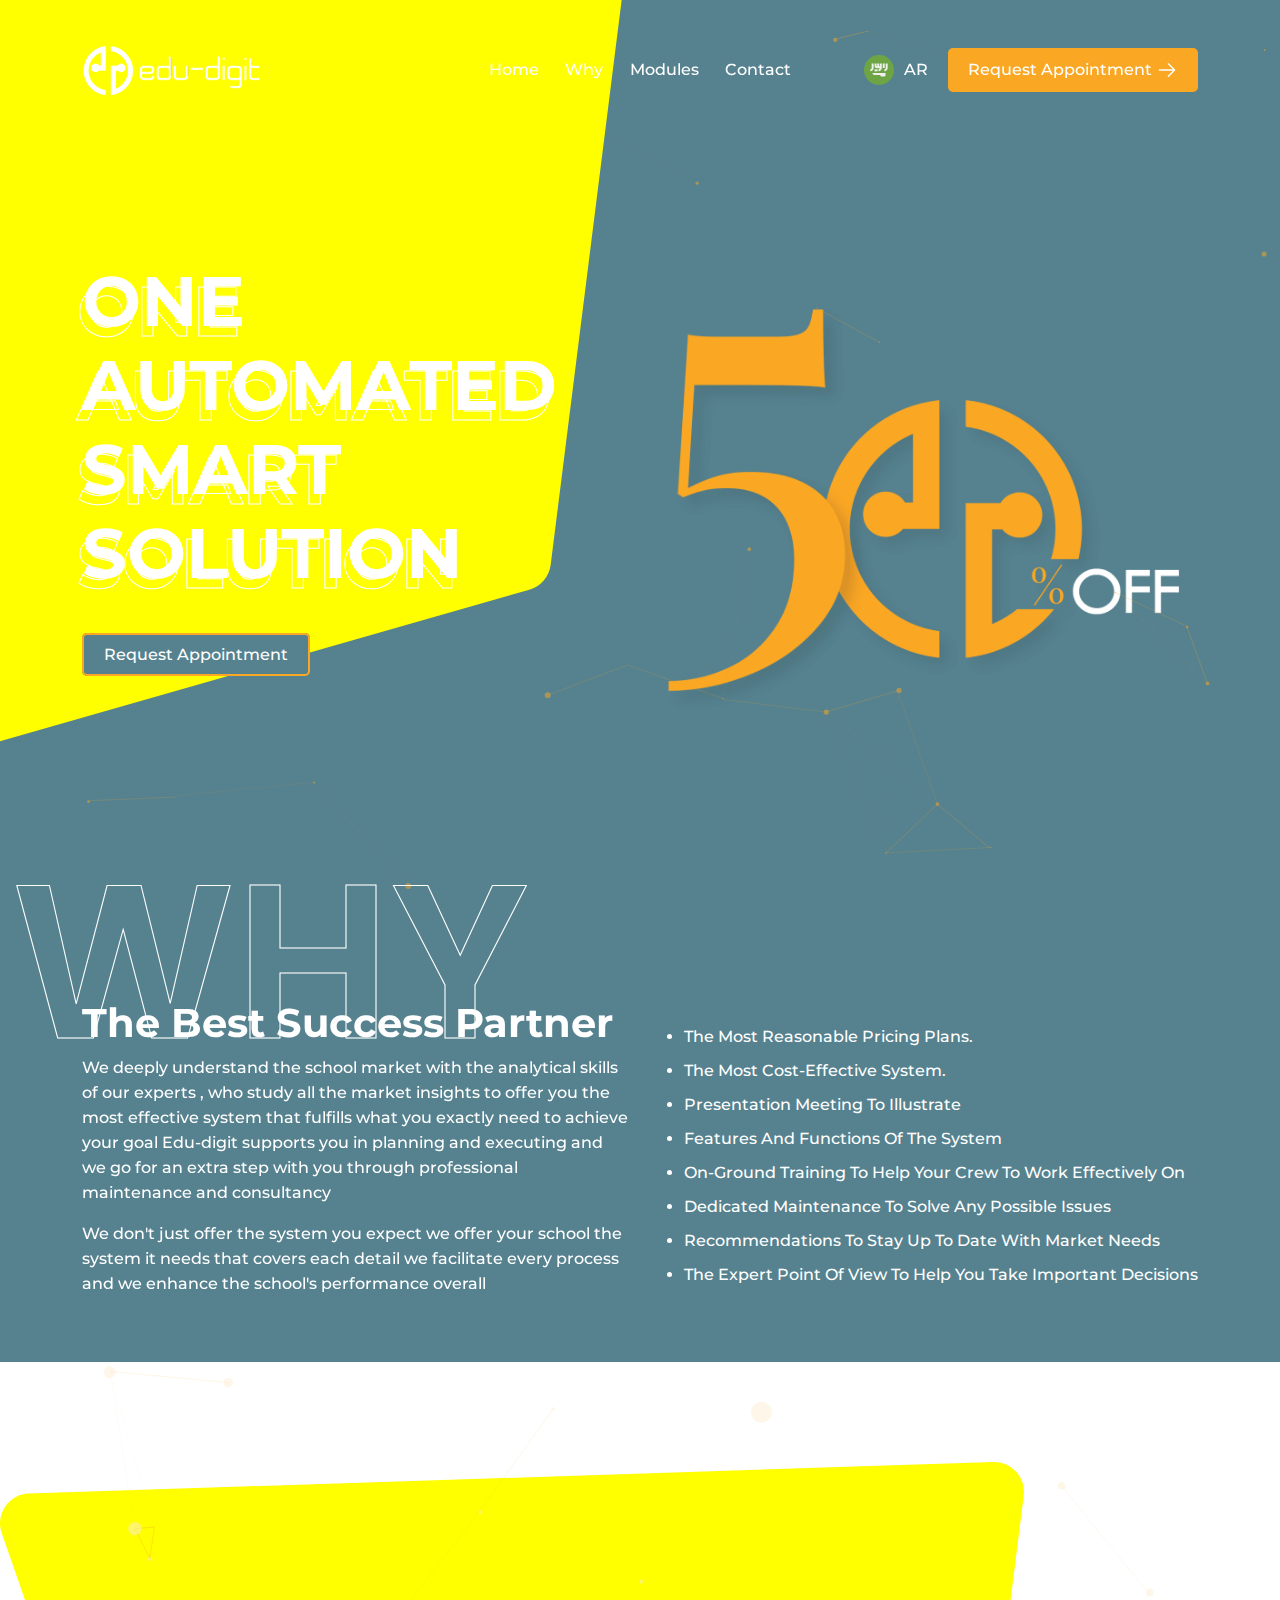
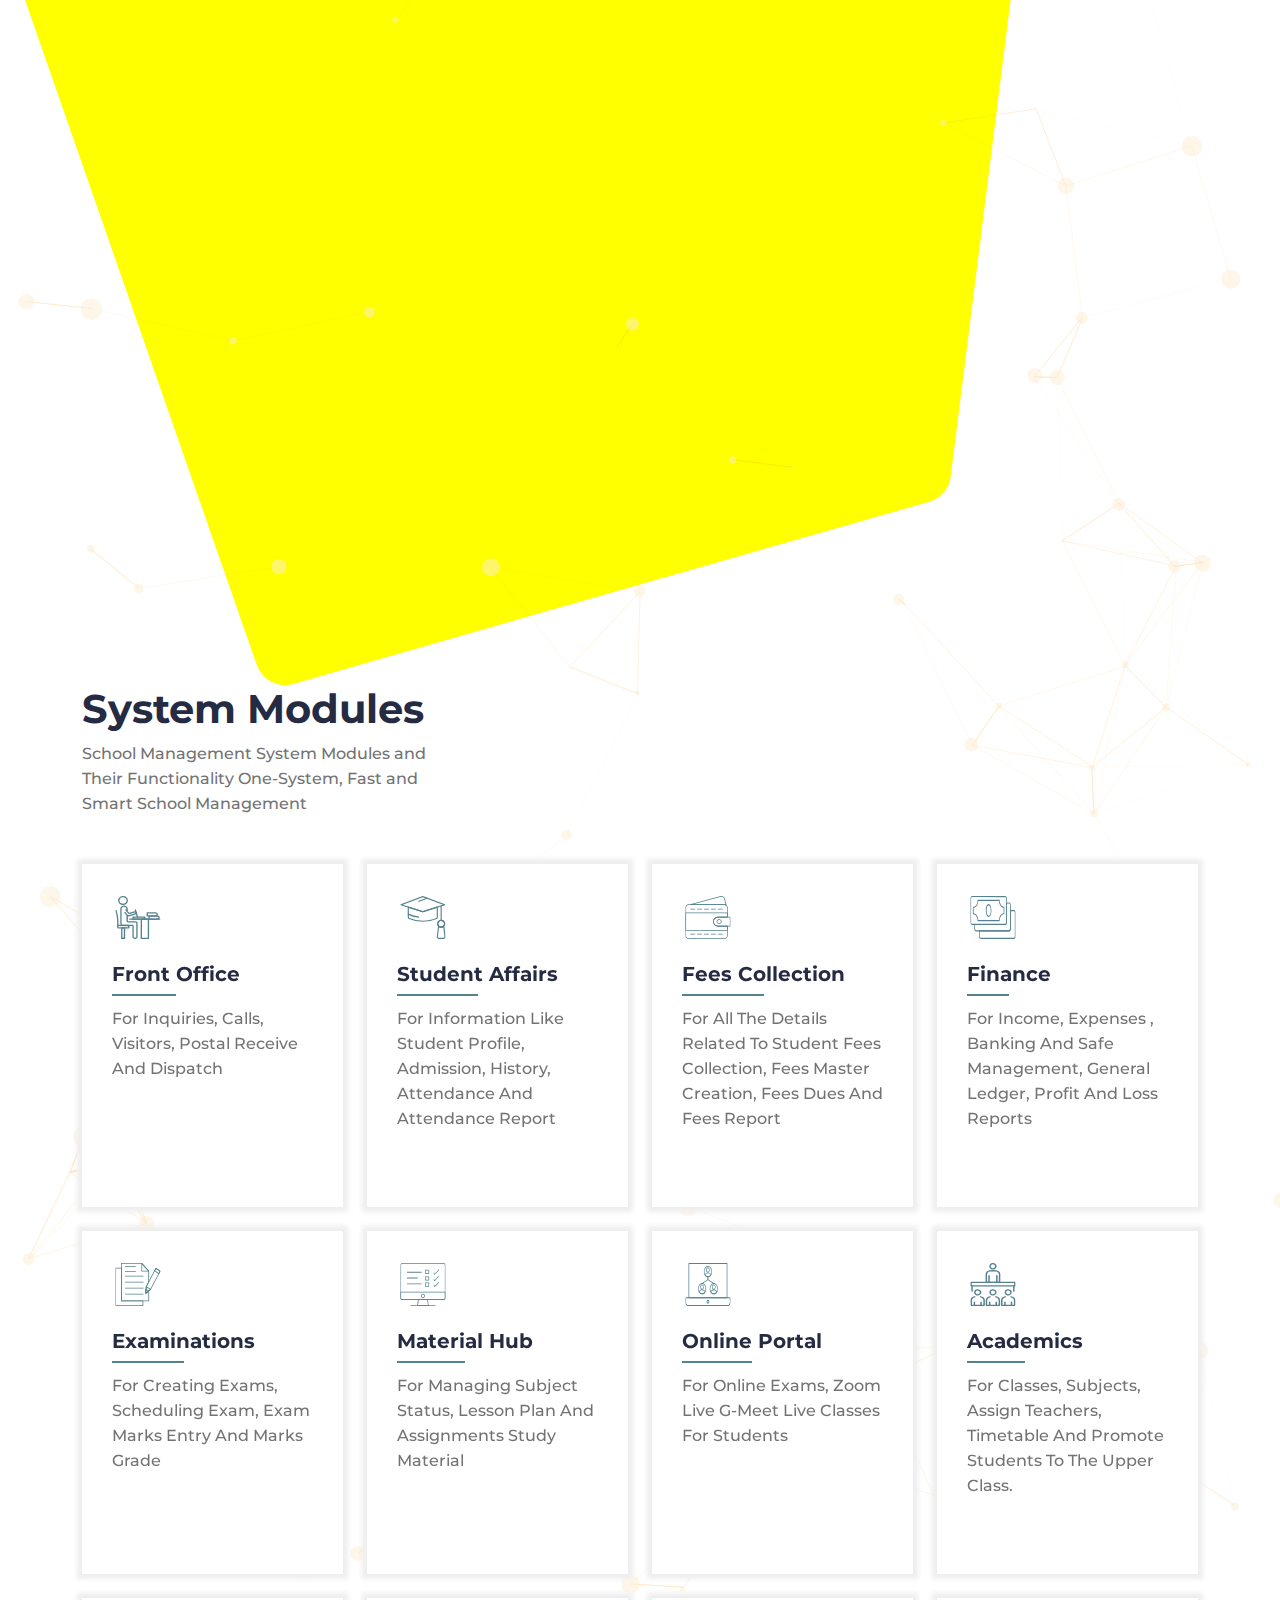
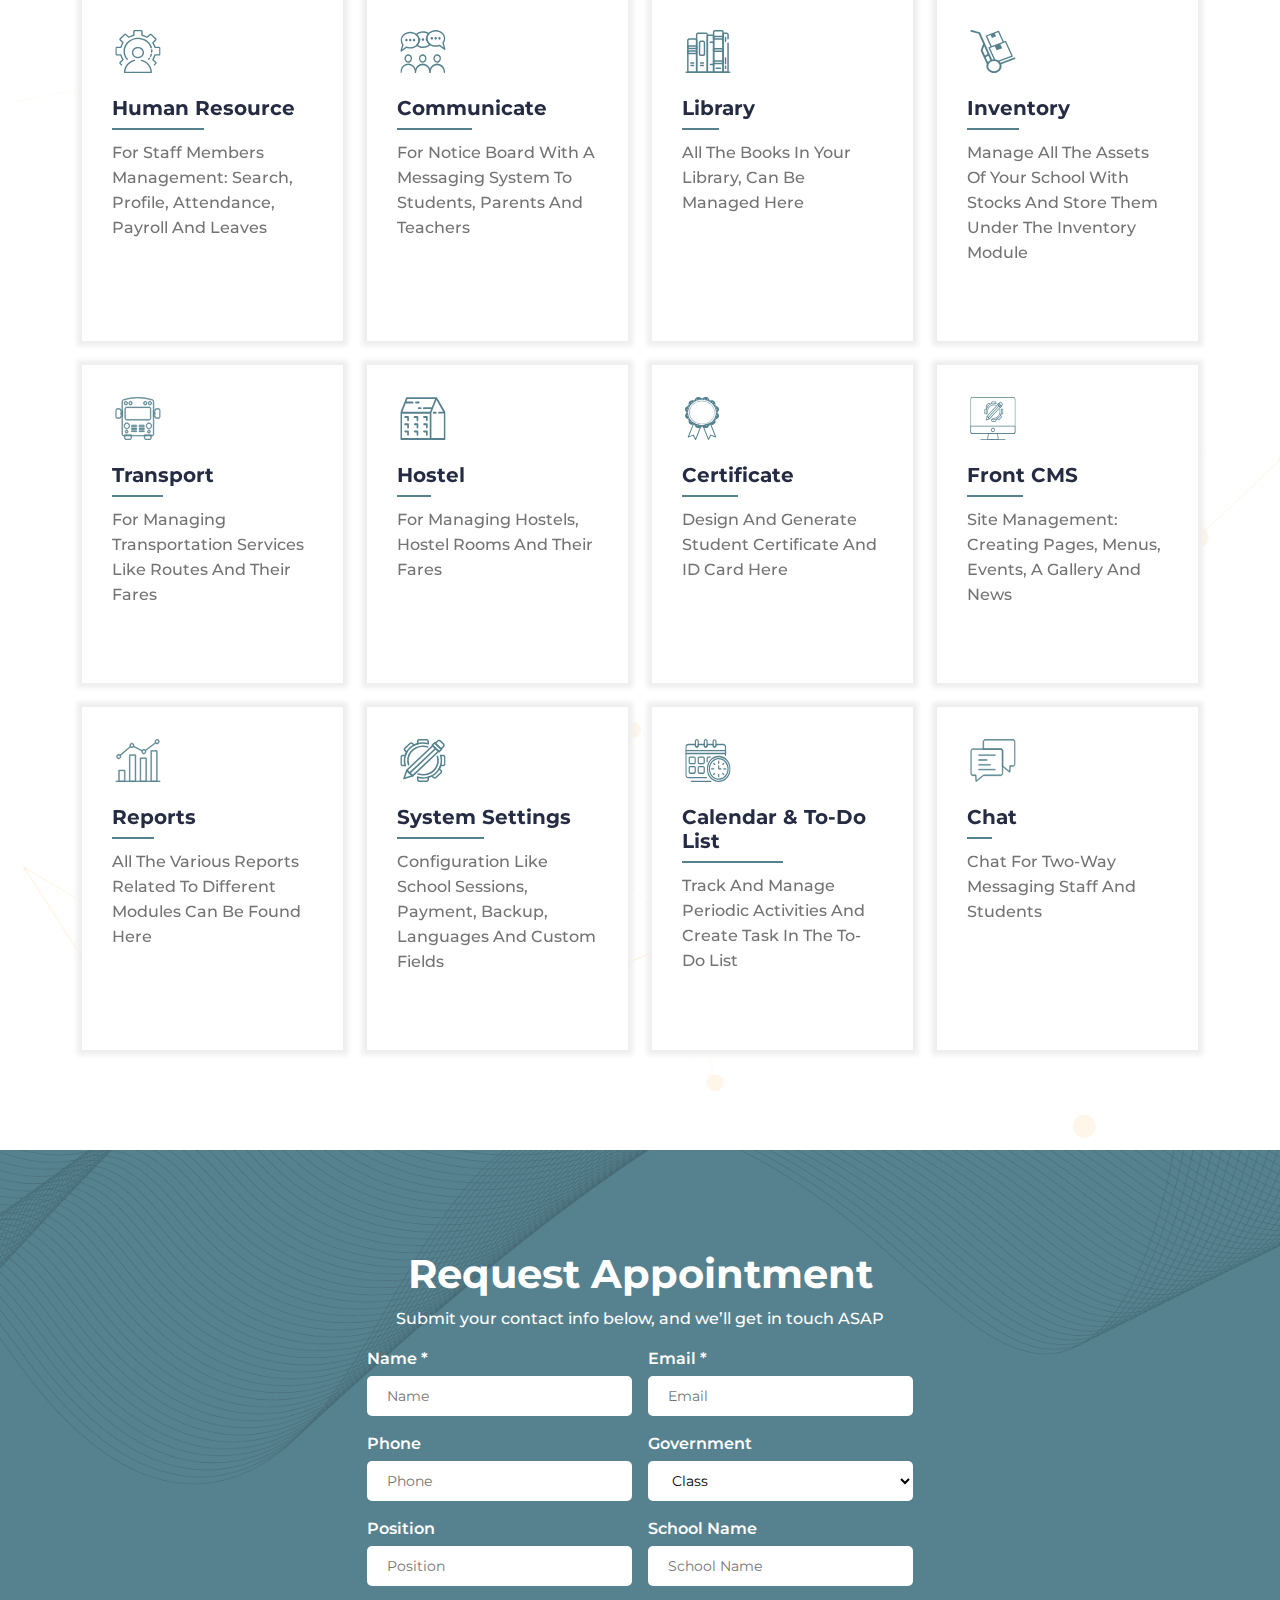
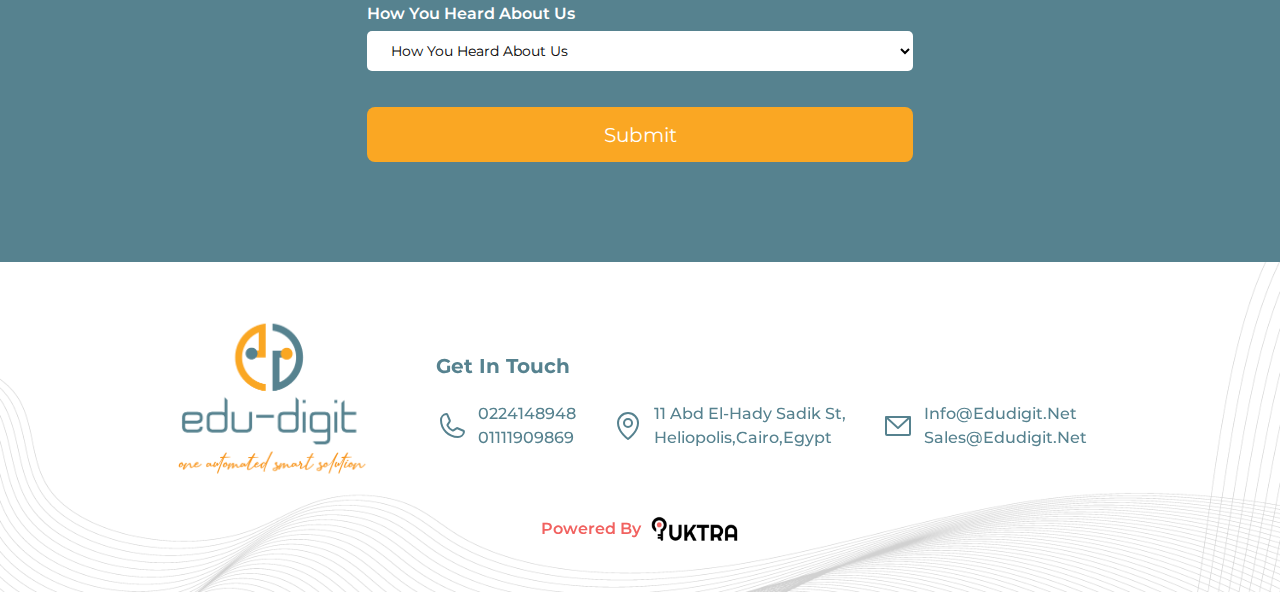
<file: index.html>
<!DOCTYPE html>
<html lang="en">

<head>
  <meta charset="UTF-8" />
  <meta http-equiv="X-UA-Compatible" content="IE=edge" />
  <meta name="viewport" content="width=device-width, initial-scale=1.0" />
  <link rel="icon" type="image/x-icon" href="./assets/images/fav.png">
  <title>Edu Digit</title>
  <link rel="stylesheet" href="./assets/css/bootstrap.min.css">
  <link rel="stylesheet" href="./assets/css/style.css">
  <link rel="stylesheet" href="./assets/css/responsive.css">
</head>

<body>
  <div class="loader" id="loader">
    <div class="dot"></div>
    <div class="dot"></div>
    <div class="dot"></div>
    <div class="dot"></div>
    <div class="dot"></div>
  </div>
  <nav>
    <div class="container">
      <div class="row">
        <div class="col-4 col-md-6 col-lg-4"> <a href="index.html"><img src="./assets/images/edulogo-1.png" alt="img" class="logo"></a></div>
        <div class="col-md-6 col-lg-4 d-none d-lg-block">
          <div class="d-flex h-100 justify-content-evenly align-items-center">
            <a href="#hero">home</a>
            <a href="#about">why</a>
            <a href="#module">modules</a>
            <a href="#footer">contact</a>
          </div>
        </div>
        <div class="col-8 col-md-6 col-lg-4">
          <div class="d-flex justify-content-end align-items-center h-100 gap-20">
            <a href="index-rtl.html" class="d-flex align-items-center gap-10"><img src="./assets/images/ksa.svg" alt="img" class="width-30"> AR </a>
            <a href="#appointment" class="btn-style-2 "> request appointment <svg width="22" viewBox="0 0 256 256">
                <path fill="currentColor" d="m221.7 133.7l-72 72a8.2 8.2 0 0 1-11.4 0a8.1 8.1 0 0 1 0-11.4l58.4-58.3H40a8 8 0 0 1 0-16h156.7l-58.4-58.3a8.1 8.1 0 0 1 11.4-11.4l72 72a8.1 8.1 0 0 1 0 11.4Z" />
              </svg></a>
          </div>
        </div>
      </div>
    </div>
  </nav>
  <main>
    <div class="hero-section" id="hero">
      <div id="particles" class="particles"></div>
      <svg class="bg-shape" data-name="Layer 1" xmlns="http://www.w3.org/2000/svg" viewBox="0 0 1205.46 968.93">
        <path d="M1212.38,50.21l-86,684.35a35,35,0,0,1-25.1,29.31l-749,214.52a35,35,0,0,1-42.72-22.14L9.18,94.48A35,35,0,0,1,41.11,47.94l1135.38-37.1A35,35,0,0,1,1212.38,50.21Z" transform="translate(-7.2 -10.82)" />
      </svg>
      <div class="container">
        <div class="row">
          <div class="col-6 ">
            <h1 class="mb-4 mb-md-5"> one <br> automated <br> smart <br> solution</h1>
            <a href="#appointment" class="btn-style-1 ">request appointment</a>
          </div>
          <div class="col-6">
            <img src="./assets/images/fifty.png" alt="img" class="hero-img">
          </div>
        </div>
      </div>
    </div>
    <div class="about" id="about">
      <span class="stroke-text">why</span>
      <div class="container">
        <div class="row">
          <div class="col-md-6 z-10">
            <h2 class="text-white">the best success partner</h2>
            <p> We deeply understand the school market with the analytical skills of our experts , who study all the market insights to offer you the most effective system that fulfills what you exactly need to achieve
              your goal Edu-digit supports you in planning and executing and we go for an extra step with you through professional maintenance and consultancy </p>
            <p> We don't just offer the system you expect we offer your school the system it needs that covers each detail we facilitate every process and we enhance the school's performance overall </p>
          </div>
          <div class="col-md-6">
            <ul class="about-list">
              <li>the most reasonable pricing plans.</li>
              <li>the most cost-effective system.</li>
              <li>presentation meeting to illustrate</li>
              <li>features and functions of the system</li>
              <li>on-ground training to help your crew to work effectively on</li>
              <li>dedicated maintenance to solve any possible issues</li>
              <li>recommendations to stay up to date with market needs</li>
              <li>the expert point of view to help you take important decisions </li>
            </ul>
          </div>
        </div>
      </div>
    </div>
    <div class="modules" id="module">
      <svg class="bg-shape" data-name="Layer 1" xmlns="http://www.w3.org/2000/svg" viewBox="0 0 1205.46 968.93" style="position: relative;left:unset;top:unset;">
        <path d="M1212.38,50.21l-86,684.35a35,35,0,0,1-25.1,29.31l-749,214.52a35,35,0,0,1-42.72-22.14L9.18,94.48A35,35,0,0,1,41.11,47.94l1135.38-37.1A35,35,0,0,1,1212.38,50.21Z" transform="translate(-7.2 -10.82)"></path>
      </svg>
      <div id="particles2" class="particles"></div>
      <div class="container">
        <div class="col-12 mb-5">
          <h2>system modules</h2>
          <div class="col-md-6 col-lg-4">
            <p> School Management System Modules and Their Functionality One-System, Fast and Smart School Management </p>
          </div>
        </div>
        <div class="row g-3 g-md-4">
          <div class="col-6 col-md-4 col-lg-3">
            <div class="box-icon">
              <img src="./assets/images/icons/Front Office.svg" alt="">
              <h5>Front Office</h5>
              <p>for inquiries, calls, visitors, postal receive and dispatch</p>
            </div>
          </div>
          <div class="col-6 col-md-4 col-lg-3">
            <div class="box-icon">
              <img src="./assets/images/icons/Student Affairs.svg" alt="">
              <h5>Student Affairs</h5>
              <p>for information like student profile, admission, history, attendance and attendance report</p>
            </div>
          </div>
          <div class="col-6 col-md-4 col-lg-3">
            <div class="box-icon">
              <img src="./assets/images/icons/Fees Collection.svg" alt="">
              <h5>Fees Collection</h5>
              <p>for all the details related to student fees collection, fees master creation, fees dues and fees report</p>
            </div>
          </div>
          <div class="col-6 col-md-4 col-lg-3">
            <div class="box-icon">
              <img src="./assets/images/icons/Finance.svg" alt="">
              <h5>Finance</h5>
              <p>for income, expenses , Banking and Safe Management, General Ledger, profit and loss reports</p>
            </div>
          </div>
          <div class="col-6 col-md-4 col-lg-3">
            <div class="box-icon">
              <img src="./assets/images/icons/Examinations.svg" alt="">
              <h5>Examinations</h5>
              <p>for creating exams, scheduling exam, exam marks entry and marks grade</p>
            </div>
          </div>
          <div class="col-6 col-md-4 col-lg-3">
            <div class="box-icon">
              <img src="./assets/images/icons/Material Hub.svg" alt="">
              <h5>Material Hub</h5>
              <p>for managing subject status, lesson plan and assignments study material</p>
            </div>
          </div>
          <div class="col-6 col-md-4 col-lg-3">
            <div class="box-icon">
              <img src="./assets/images/icons/Online Portal.svg" alt="">
              <h5>Online Portal</h5>
              <p>for online exams, Zoom live G-meet live classes for students</p>
            </div>
          </div>
          <div class="col-6 col-md-4 col-lg-3">
            <div class="box-icon">
              <img src="./assets/images/icons/Academics.svg" alt="">
              <h5>Academics</h5>
              <p>for classes, subjects, assign teachers, timetable and promote students to the upper class.</p>
            </div>
          </div>
          <div class="col-6 col-md-4 col-lg-3">
            <div class="box-icon">
              <img src="./assets/images/icons/Human Resource.svg" alt="">
              <h5>Human Resource</h5>
              <p>for staff members management: search, profile, attendance, payroll and leaves</p>
            </div>
          </div>
          <div class="col-6 col-md-4 col-lg-3">
            <div class="box-icon">
              <img src="./assets/images/icons/Communicate.svg" alt="">
              <h5>Communicate</h5>
              <p>for notice board with a messaging system to students, parents and teachers</p>
            </div>
          </div>
          <div class="col-6 col-md-4 col-lg-3">
            <div class="box-icon">
              <img src="./assets/images/icons/Library.svg" alt="">
              <h5>Library</h5>
              <p>all the books in your library, can be managed here</p>
            </div>
          </div>
          <div class="col-6 col-md-4 col-lg-3">
            <div class="box-icon">
              <img src="./assets/images/icons/Inventory.svg" alt="">
              <h5>Inventory</h5>
              <p>manage all the assets of your school with stocks and store them under the inventory module</p>
            </div>
          </div>
          <div class="col-6 col-md-4 col-lg-3">
            <div class="box-icon">
              <img src="./assets/images/icons/Transport.svg" alt="">
              <h5>Transport</h5>
              <p>for managing transportation services like routes and their fares</p>
            </div>
          </div>
          <div class="col-6 col-md-4 col-lg-3">
            <div class="box-icon">
              <img src="./assets/images/icons/Hostel.svg" alt="">
              <h5>Hostel</h5>
              <p>For managing hostels, hostel rooms And their fares</p>
            </div>
          </div>
          <div class="col-6 col-md-4 col-lg-3">
            <div class="box-icon">
              <img src="./assets/images/icons/Certificate.svg" alt="">
              <h5>Certificate</h5>
              <p>Design and generate student certificate and ID Card here</p>
            </div>
          </div>
          <div class="col-6 col-md-4 col-lg-3">
            <div class="box-icon">
              <img src="./assets/images/icons/Front CMS.svg" alt="">
              <h5>Front CMS</h5>
              <p>site management: creating pages, menus, events, a gallery and news</p>
            </div>
          </div>
          <div class="col-6 col-md-4 col-lg-3">
            <div class="box-icon">
              <img src="./assets/images/icons/Reports.svg" alt="">
              <h5>Reports</h5>
              <p>all the various reports related to different modules can be found here</p>
            </div>
          </div>
          <div class="col-6 col-md-4 col-lg-3">
            <div class="box-icon">
              <img src="./assets/images/icons/System Settings.svg" alt="">
              <h5>System Settings</h5>
              <p>configuration like school sessions, Payment, backup, languages and custom fields</p>
            </div>
          </div>
          <div class="col-6 col-md-4 col-lg-3">
            <div class="box-icon">
              <img src="./assets/images/icons/Calendar & to-do List.svg" alt="">
              <h5>Calendar & to-do List</h5>
              <p>track and manage periodic activities and create task in the to-do list</p>
            </div>
          </div>
          <div class="col-6 col-md-4 col-lg-3">
            <div class="box-icon">
              <img src="./assets/images/icons/Chat.svg" alt="">
              <h5>Chat</h5>
              <p>chat for two-way messaging staff and students</p>
            </div>
          </div>
        </div>
      </div>
    </div>
    <div class="appointment" id="appointment">
      <div class="container">
        <div class="row justify-content-center">
          <div class="col-12 text-white text-center">
            <h2 class="text-white">request appointment</h2>
            <p>Submit your contact info below, and we’ll get in touch ASAP</p>
          </div>
          <div class="col-md-8 col-lg-6">
            <form>
              <div class="row g-3">
                <div class="col-md-6">
                  <div class="form-group">
                    <label for="">name *</label>
                    <input type="text" placeholder="name" id="" required>
                  </div>
                </div>
                <div class="col-md-6">
                  <div class="form-group">
                    <label for="">email *</label>
                    <input type="email" placeholder="email" id="" required>
                  </div>
                </div>
                <div class="col-md-6">
                  <div class="form-group">
                    <label for="">phone </label>
                    <input type="text" placeholder="phone" id="">
                  </div>
                </div>
                <div class="col-md-6">
                  <div class="form-group">
                    <label for="">government </label>
                    <select name="" id="">
                      <option>class</option>
                      <option>class 1</option>
                      <option>class 1</option>
                      <option>class 1</option>
                      <option>class 1</option>
                      <option>class 1</option>
                    </select>
                  </div>
                </div>
                <div class="col-md-6">
                  <div class="form-group">
                    <label for="">position </label>
                    <input type="text" placeholder="position" id="">
                  </div>
                </div>
                <div class="col-md-6">
                  <div class="form-group">
                    <label for="">school name </label>
                    <input type="text" placeholder="school name" id="">
                  </div>
                </div>
                <div class="col-12">
                  <div class="form-group">
                    <label for="">how you heard about us </label>
                    <select name="" id="">
                      <option>How You Heard About Us</option>
                      <option>section 1</option>
                      <option>section 1</option>
                      <option>section 1</option>
                      <option>section 1</option>
                      <option>section 1</option>
                    </select>
                  </div>
                </div>
                <div class="col-12">
                  <button type="submit">submit</button>
                </div>
              </div>
            </form>
          </div>
        </div>
      </div>
    </div>
  </main>
  <footer id="footer">
    <div class="container">
      <div class="row justify-content-center">
        <div class=" col-lg-10">
          <div class="footer-content">
            <img src="./assets/images/edulogo-2.png" alt="logo" class="footer-logo">
            <div>
              <h5 class="mb-4 mt-3 mt-md-0">get in touch</h5>
              <div class="d-flex align-items-center gap-20 flex-wrap">
                <div class="d-flex align-items-center gap-10">
                  <svg width="32" height="32" viewBox="0 0 256 256">
                    <path fill="var(--color2)"
                          d="M176 224C96.6 224 32 159.4 32 80a56.2 56.2 0 0 1 48.9-55.6A16.3 16.3 0 0 1 97.6 34l20.1 46.9a15.9 15.9 0 0 1-1.4 15.1l-16.6 25.4a76.5 76.5 0 0 0 35.2 35l25.1-16.7a15.6 15.6 0 0 1 15.1-1.3l46.9 20a16.3 16.3 0 0 1 9.6 16.7A56.2 56.2 0 0 1 176 224ZM82.9 40.3A40 40 0 0 0 48 80a128.1 128.1 0 0 0 128 128a40 40 0 0 0 39.7-34.9l-46.9-20l-25 16.7a16 16 0 0 1-15.7 1.1a92.5 92.5 0 0 1-42.8-42.6a16 16 0 0 1 1-15.7L103 87.2ZM135 156.5Z" />
                  </svg>
                  <div class="me-3">
                    <a href="tel:0224148948" class="d-block">0224148948 </a>
                    <a href="tel:01111909869" class="d-block">01111909869 </a>
                  </div>
                </div>
                <div class="d-flex align-items-center gap-10">
                  <svg width="32" height="32" viewBox="0 0 256 256">
                    <path fill="var(--color2)"
                          d="M128.1 64a40 40 0 1 0 40 40a40.1 40.1 0 0 0-40-40Zm0 64a24 24 0 1 1 24-24a24.1 24.1 0 0 1-24 24Zm0-112a88.1 88.1 0 0 0-88 88c0 31.4 14.5 64.7 42 96.2a259.4 259.4 0 0 0 41.4 38.4a8.3 8.3 0 0 0 9.2 0a257.6 257.6 0 0 0 41.5-38.4c27.4-31.5 41.9-64.8 41.9-96.2a88.1 88.1 0 0 0-88-88Zm0 206c-16.5-13-72-60.8-72-118a72 72 0 0 1 144 0c0 57.2-55.5 105-72 118Z" />
                  </svg>
                  <div class="me-3">
                    <a href="https://goo.gl/maps/RU13EbdTVZ435PLm6" target="_blank" class="d-block">11 Abd El-hady sadik st, <br> Heliopolis,Cairo,Egypt</a>
                  </div>
                </div>
                <div class="d-flex align-items-center gap-10">
                  <svg width="32" height="32" viewBox="0 0 256 256">
                    <path fill="var(--color2)"
                          d="M224 48H32a8 8 0 0 0-8 8v136a16 16 0 0 0 16 16h176a16 16 0 0 0 16-16V56a8 8 0 0 0-8-8Zm-20.6 16L128 133.1L52.6 64ZM216 192H40V74.2l82.6 75.7a8 8 0 0 0 10.8 0L216 74.2V192Z" />
                  </svg>
                  <div class="me-3">
                    <a href="mailto:Info@edudigit.net" class="d-block">Info@edudigit.net </a>
                    <a href="mailto:sales@edudigit.net" class="d-block">sales@edudigit.net </a>
                  </div>
                </div>
              </div>
            </div>
          </div>
        </div>
        <div class="col-12 mt-4">
          <div class="copyrights">
            <span> Powered by</span> <a href="#" target="_blank"><img src="./assets/images/uktralogo.png" alt=""></a>
          </div>
        </div>
      </div>
    </div>
  </footer>
  <button class="to-top">
    <img src="./assets/images/scroll.gif" alt="">
  </button>
  <script src="./assets/js/bootstrap.bundle.min.js"></script>
  <script src="./assets/js/particles.min.js"></script>
  <script src="./assets/js/main.js"></script>
</body>

</html>
</file>
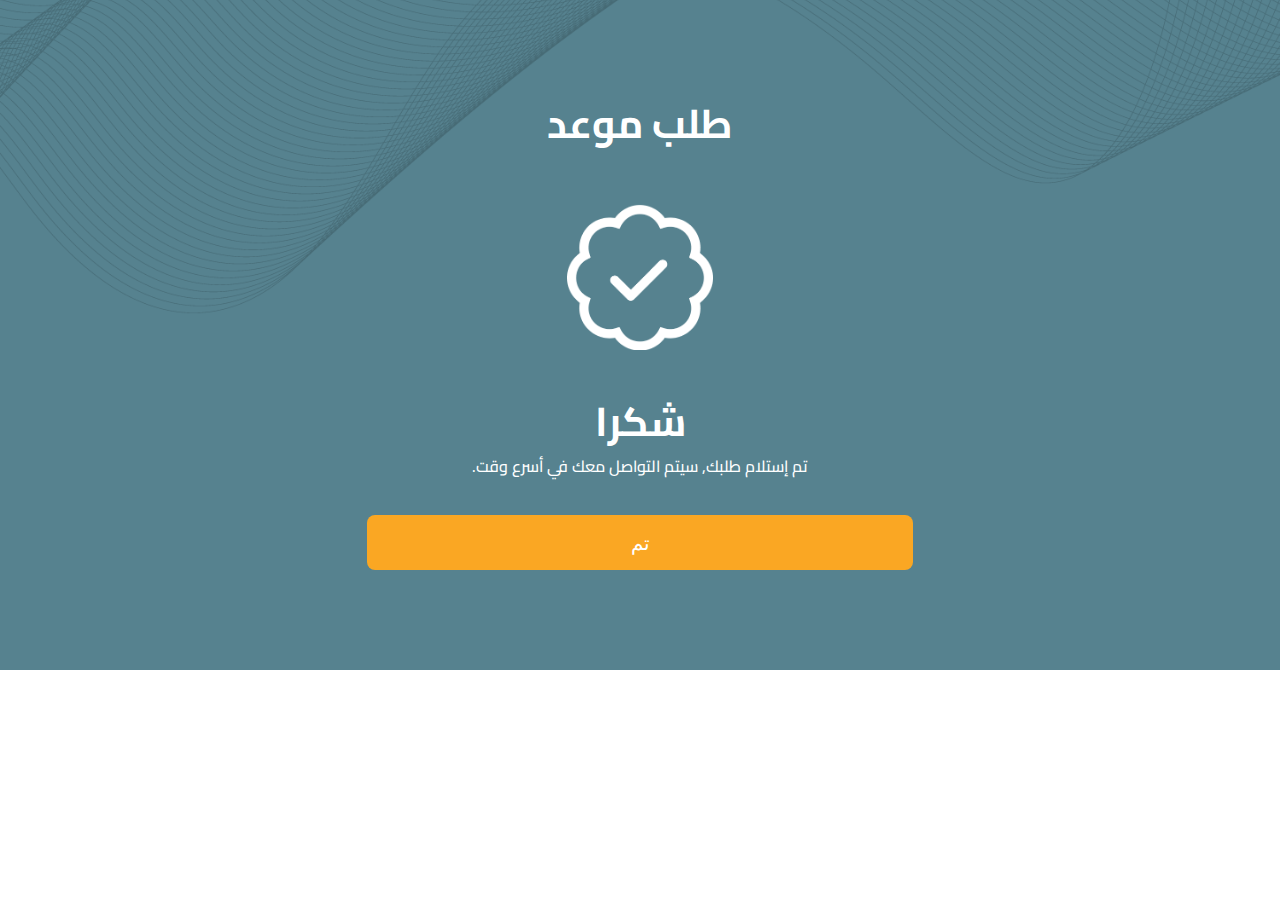
<file: form-success-rtl.html>
<!DOCTYPE html>
<html lang="ar" dir="rtl">

<head>
  <meta charset="UTF-8" />
  <meta http-equiv="X-UA-Compatible" content="IE=edge" />
  <meta name="viewport" content="width=device-width, initial-scale=1.0" />
  <link rel="icon" type="image/x-icon" href="./assets/images/fav.png">
  <title>Edu Digit</title>
  <link rel="stylesheet" href="./assets/css/bootstrap.rtl.min.css">
  <link rel="stylesheet" href="./assets/css/style.css">
  <link rel="stylesheet" href="./assets/css/responsive.css">
</head>

<body>
  <!-- replace with form tag  -->
  <div class="appointment" id="appointment">
    <div class="container">
      <div class="row justify-content-center">
        <div class="col-12 text-white text-center">
          <h2 class="text-white">طلب موعد</h2>
        </div>
        <div class="col-md-8 col-lg-6">
          <div class="form-success text-center text-white">
            <img src="./assets/images/Check.png" alt="img" class="my-5" width="146">
            <h2 class="text-white">شكرا</h2>
            <p>تم إستلام طلبك, سيتم التواصل معك في أسرع وقت. </p>
            <div class="col-12">
              <button type="submit">تم</button>
            </div>
          </div>
        </div>
      </div>
    </div>
  </div>
  <script src="./assets/js/bootstrap.bundle.min.js"></script>
</body>

</html>
</file>
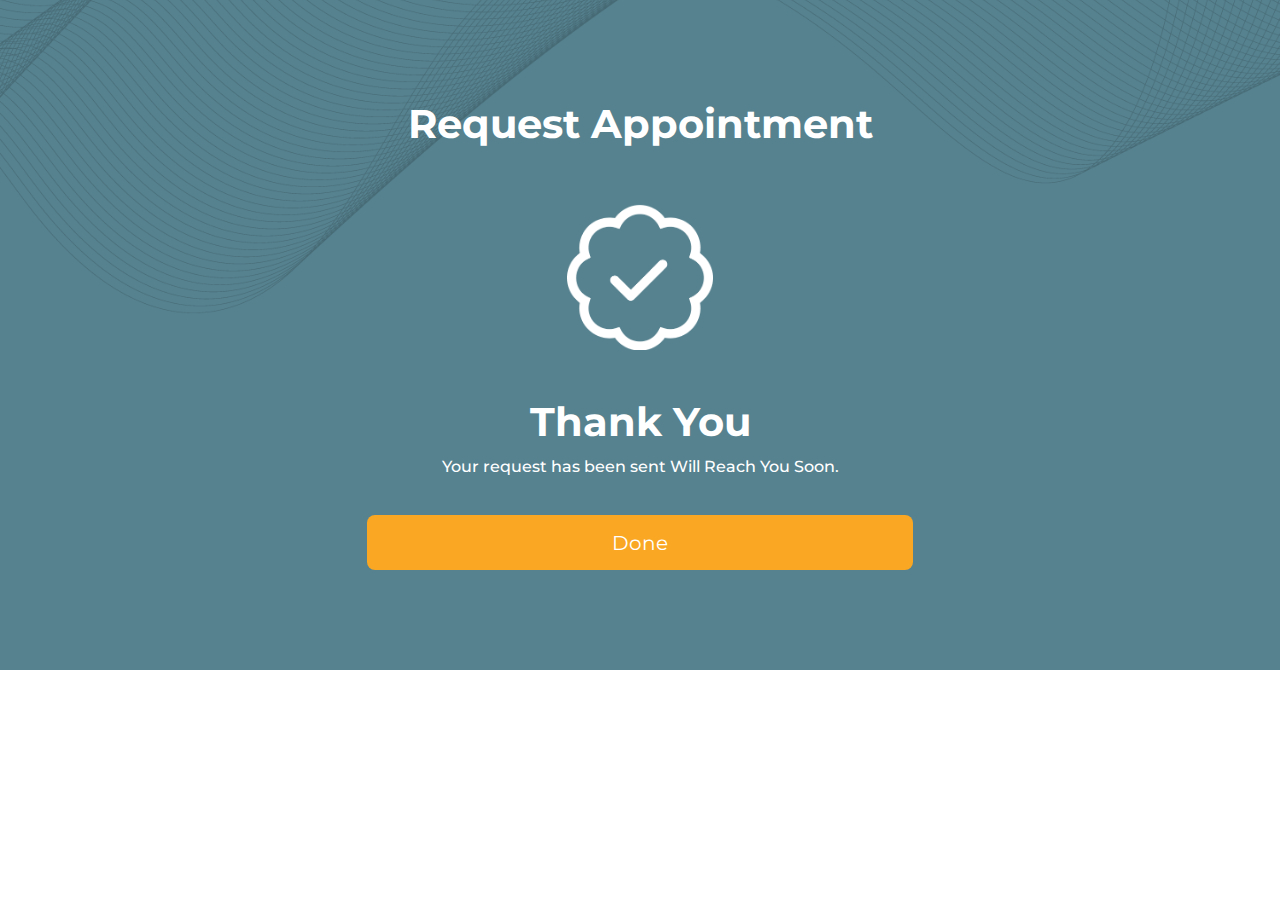
<file: form-success.html>
<!DOCTYPE html>
<html lang="en">

<head>
  <meta charset="UTF-8" />
  <meta http-equiv="X-UA-Compatible" content="IE=edge" />
  <meta name="viewport" content="width=device-width, initial-scale=1.0" />
  <link rel="icon" type="image/x-icon" href="./assets/images/fav.png">
  <title>Edu Digit</title>
  <link rel="stylesheet" href="./assets/css/bootstrap.min.css">
  <link rel="stylesheet" href="./assets/css/style.css">
  <link rel="stylesheet" href="./assets/css/responsive.css">
</head>

<body>
  <!-- replace with form tag  -->
  <div class="appointment" id="appointment">
    <div class="container">
      <div class="row justify-content-center">
        <div class="col-12 text-white text-center">
          <h2 class="text-white">request appointment</h2>
        </div>
        <div class="col-md-8 col-lg-6">
          <div class="form-success text-center text-white">
            <img src="./assets/images/Check.png" alt="img" class="my-5" width="146">
            <h2 class="text-white">thank you</h2>
            <p>Your request has been sent Will Reach You Soon. </p>
            <div class="col-12">
              <button type="submit">done</button>
            </div>
          </div>
        </div>
      </div>
    </div>
  </div>
  <script src="./assets/js/bootstrap.bundle.min.js"></script>
</body>

</html>
</file>
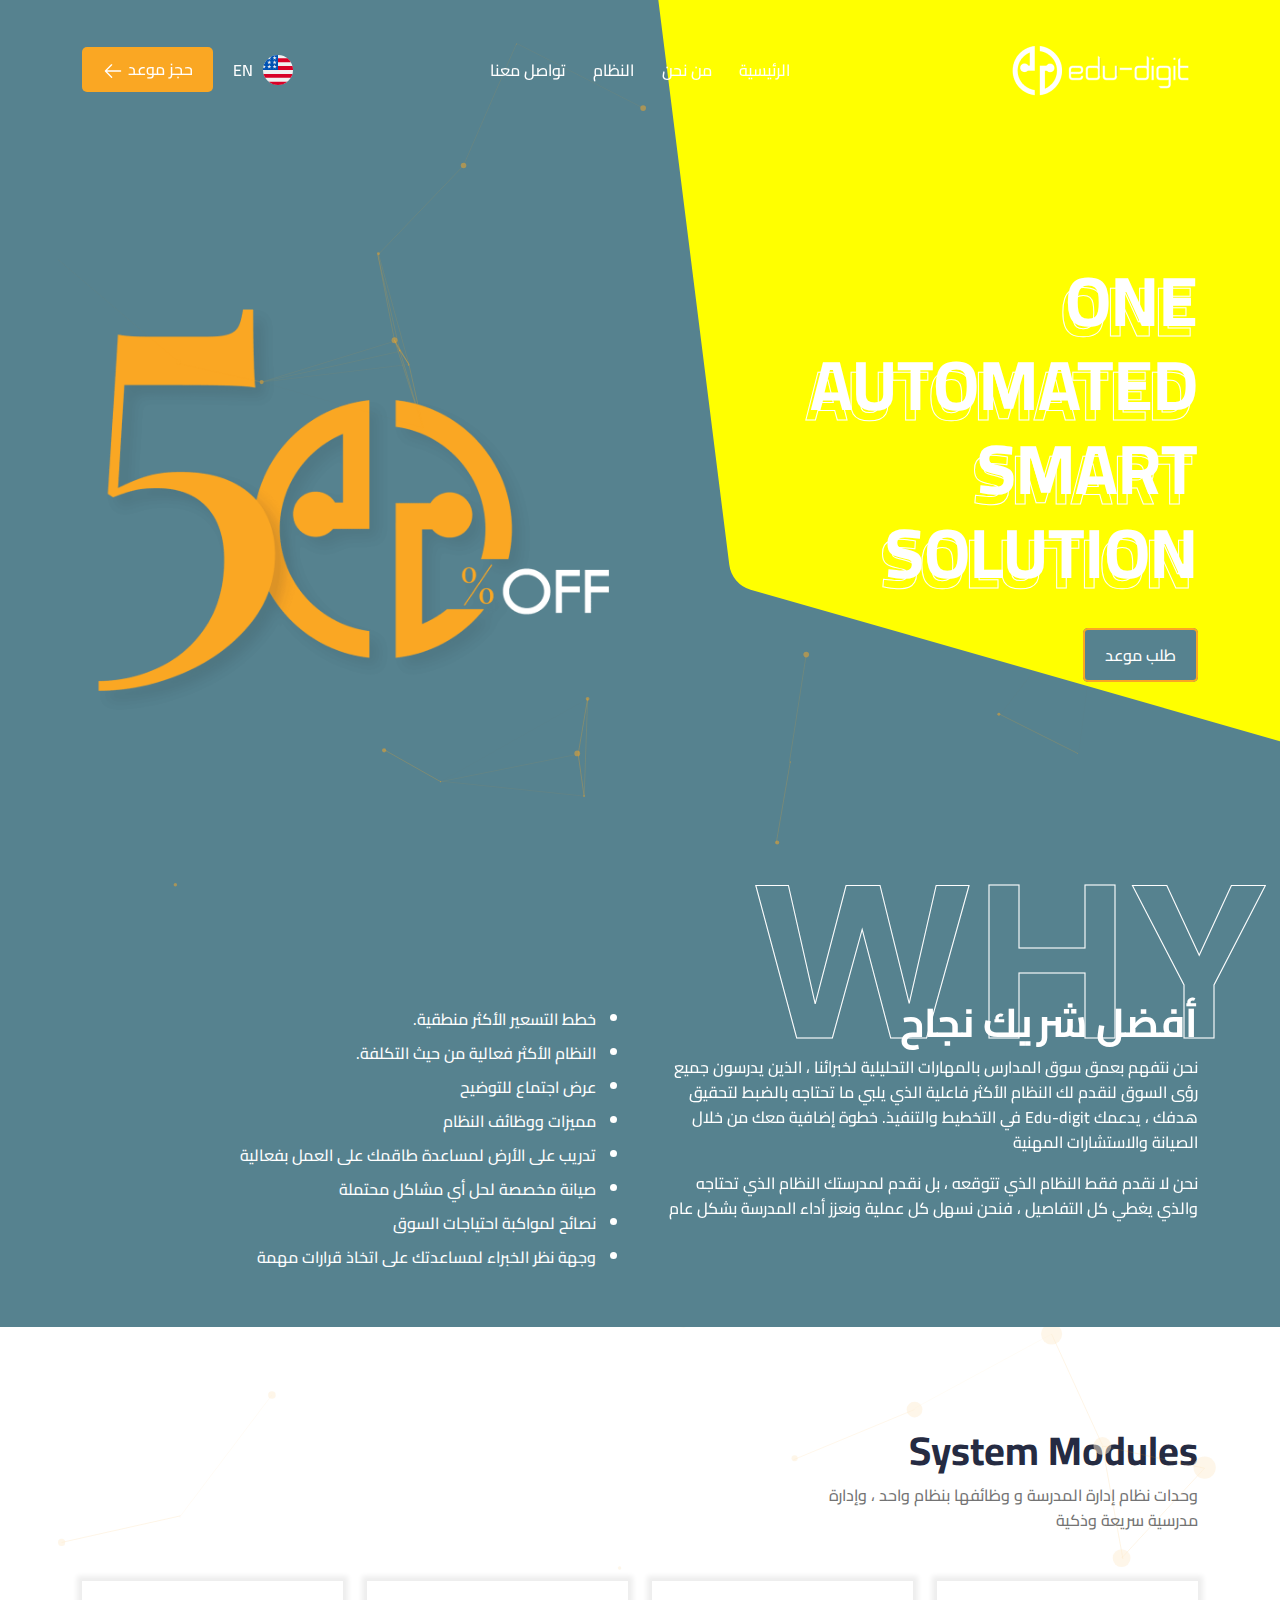
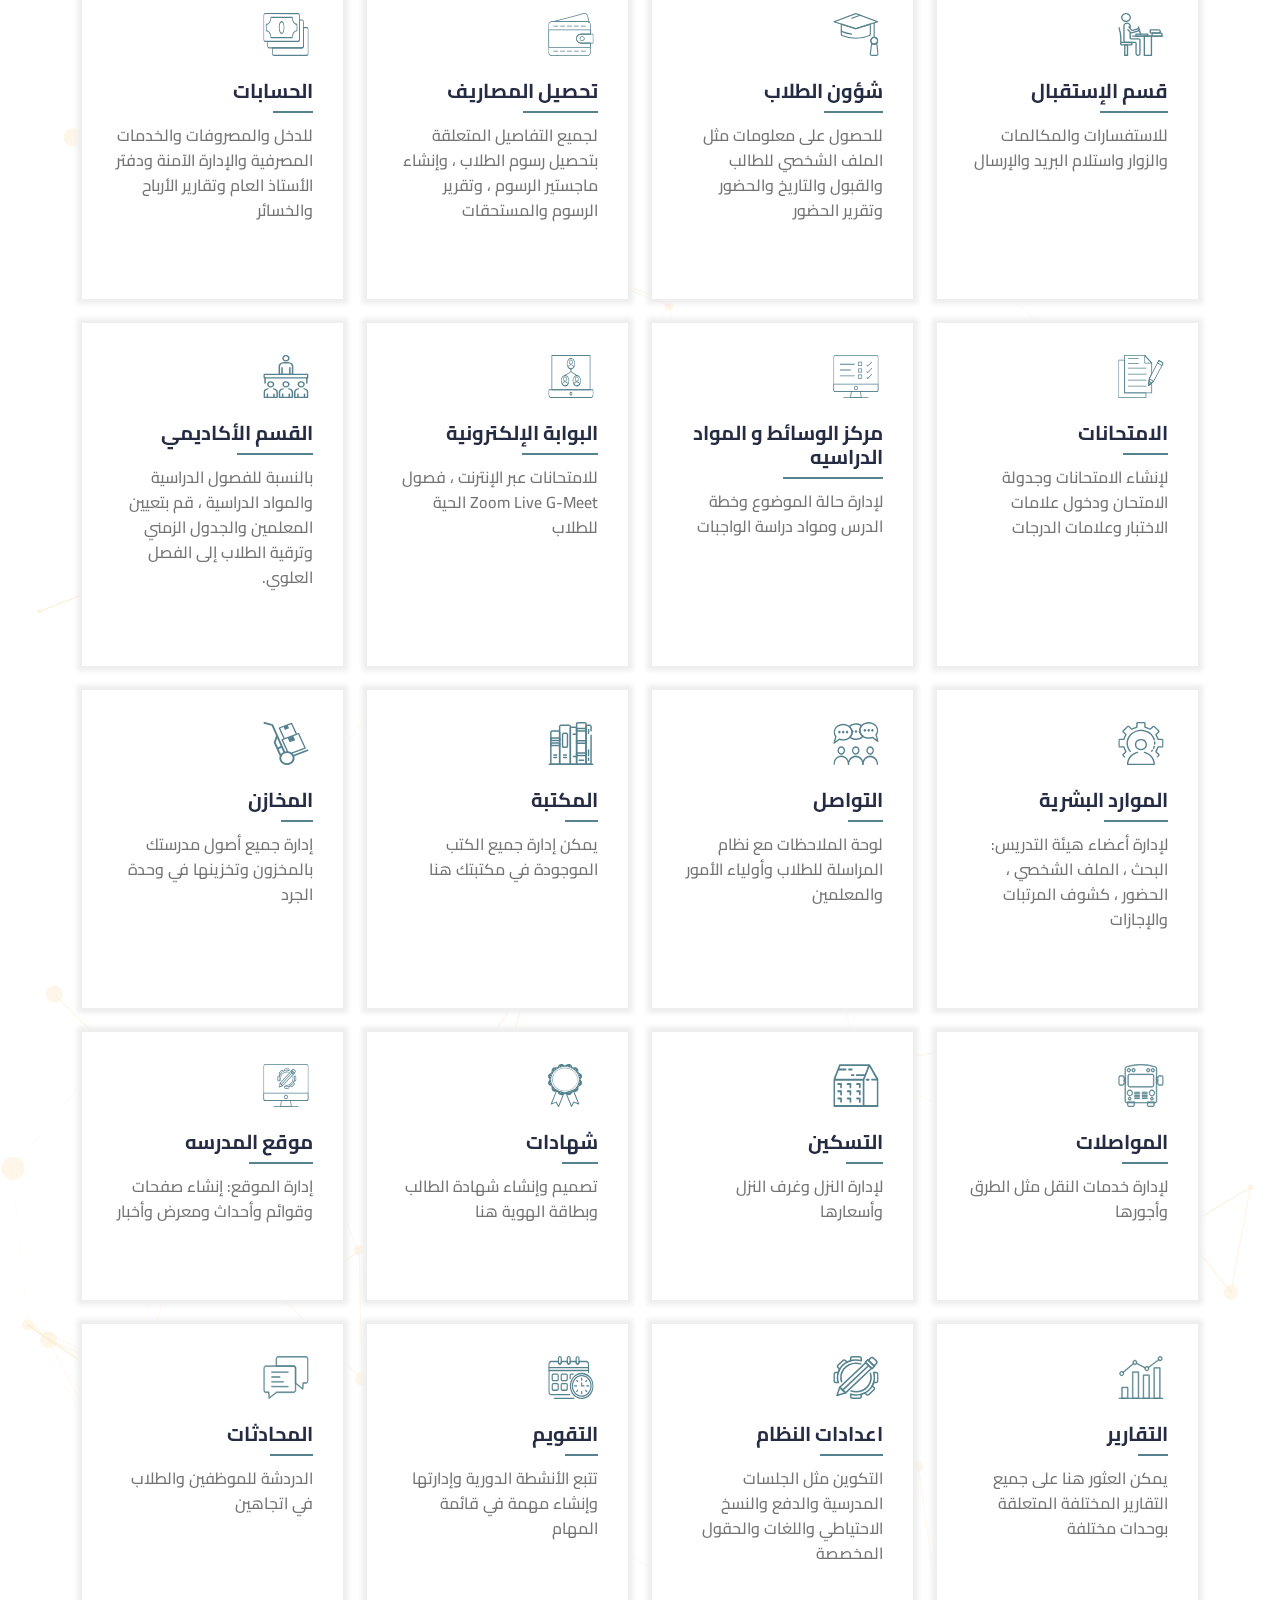
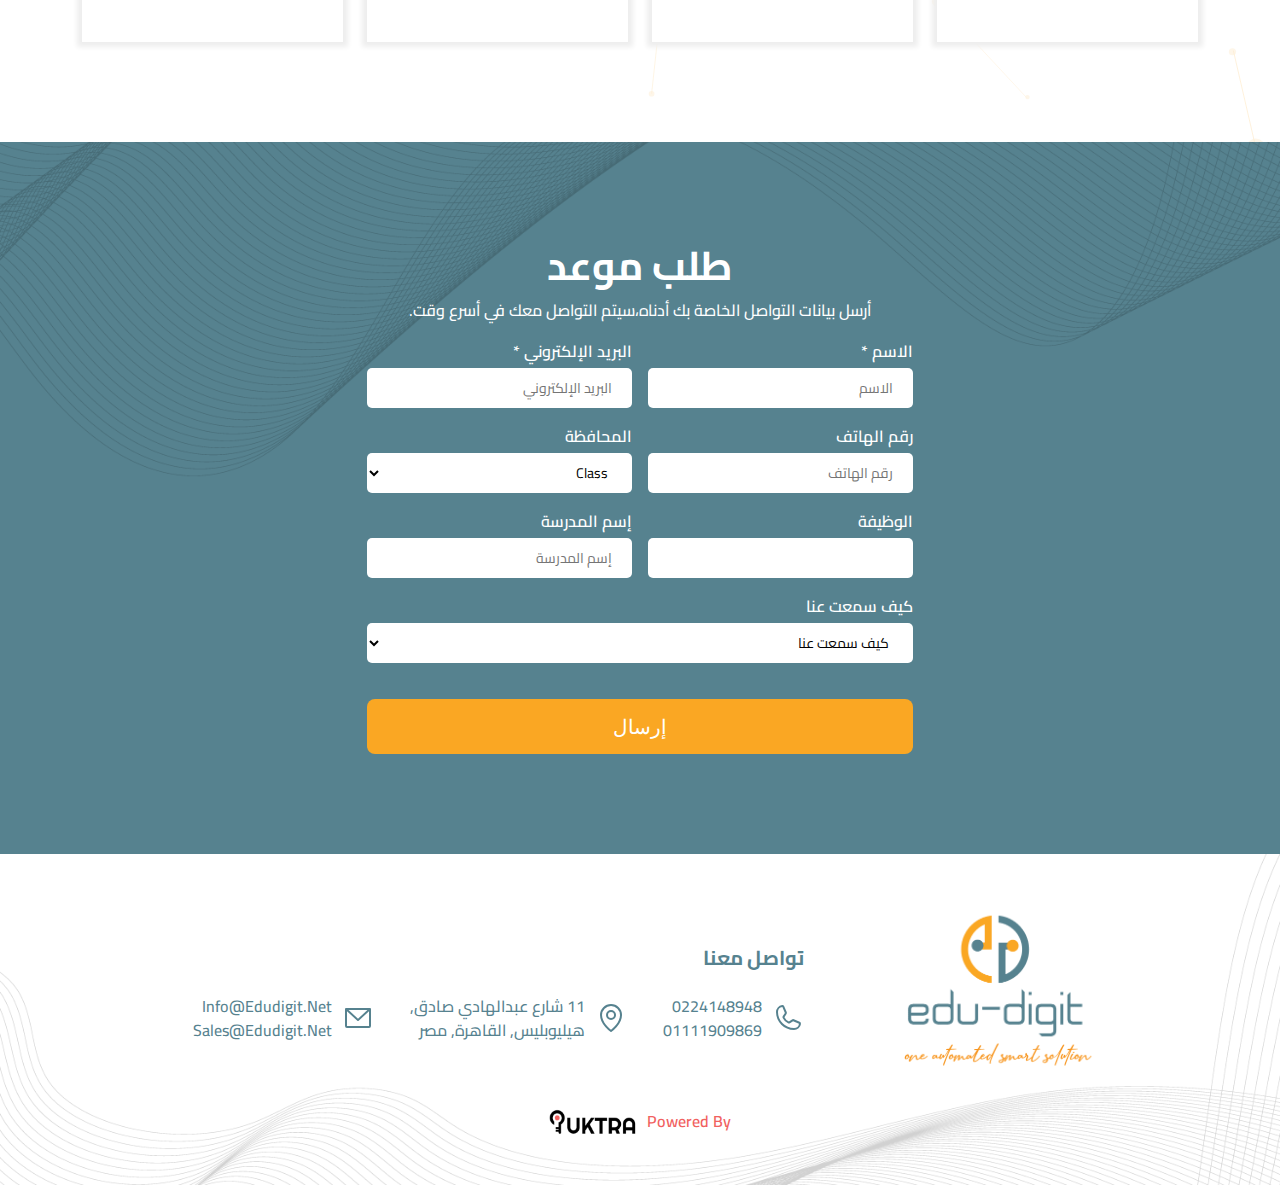
<file: index-rtl.html>
<!DOCTYPE html>
<html lang="ar" dir="rtl">

<head>
  <meta charset="UTF-8" />
  <meta http-equiv="X-UA-Compatible" content="IE=edge" />
  <meta name="viewport" content="width=device-width, initial-scale=1.0" />
  <link rel="icon" type="image/x-icon" href="./assets/images/fav.png">
  <title>Edu Digit</title>
  <link rel="stylesheet" href="./assets/css/bootstrap.rtl.min.css">
  <link rel="stylesheet" href="./assets/css/style.css">
  <link rel="stylesheet" href="./assets/css/responsive.css">
</head>

<body>
  <div class="loader" id="loader">
    <div class="dot"></div>
    <div class="dot"></div>
    <div class="dot"></div>
    <div class="dot"></div>
    <div class="dot"></div>
  </div>
  <nav>
    <div class="container">
      <div class="row">
        <div class="col-4 col-md-6 col-lg-4"> <a href="index.html"><img src="./assets/images/edulogo-1.png" alt="img" class="logo"></a></div>
        <div class="col-md-6 col-lg-4 d-none d-lg-block">
          <div class="d-flex h-100 justify-content-evenly align-items-center">
            <a href="#hero">الرئيسية</a>
            <a href="#about"> من نحن </a>
            <a href="#module">النظام</a>
            <a href="#footer">تواصل معنا</a>
          </div>
        </div>
        <div class="col-8 col-md-6 col-lg-4">
          <div class="d-flex justify-content-end align-items-center h-100 gap-20">
            <a href="index.html" class="d-flex align-items-center gap-10"><img src="./assets/images/usa.svg" alt="img" class="width-30"> EN </a>
            <a href="#appointment" class="btn-style-2 "> حجز موعد <svg width="22" viewBox="0 0 256 256">
                <path fill="currentColor" d="m221.7 133.7l-72 72a8.2 8.2 0 0 1-11.4 0a8.1 8.1 0 0 1 0-11.4l58.4-58.3H40a8 8 0 0 1 0-16h156.7l-58.4-58.3a8.1 8.1 0 0 1 11.4-11.4l72 72a8.1 8.1 0 0 1 0 11.4Z" />
              </svg></a>
          </div>
        </div>
      </div>
    </div>
  </nav>
  <main>
    <div class="hero-section" id="hero">
      <div id="particles" class="particles"></div>
      <svg class="bg-shape" data-name="Layer 1" xmlns="http://www.w3.org/2000/svg" viewBox="0 0 1205.46 968.93">
        <path d="M1212.38,50.21l-86,684.35a35,35,0,0,1-25.1,29.31l-749,214.52a35,35,0,0,1-42.72-22.14L9.18,94.48A35,35,0,0,1,41.11,47.94l1135.38-37.1A35,35,0,0,1,1212.38,50.21Z" transform="translate(-7.2 -10.82)" />
      </svg>
      <div class="container">
        <div class="row">
          <div class="col-6 ">
            <h1 class="mb-4 mb-md-5"> one <br> automated <br> smart <br> solution</h1>
            <a href="#appointment" class="btn-style-1 ">طلب موعد</a>
          </div>
          <div class="col-6">
            <img src="./assets/images/fifty.png" alt="img" class="hero-img">
          </div>
        </div>
      </div>
    </div>
    <div class="about" id="about">
      <span class="stroke-text">why</span>
      <div class="container">
        <div class="row">
          <div class="col-md-6 z-10">
              <h2 class="text-white">أفضل شريك نجاح</h2>
              <p>نحن نتفهم بعمق سوق المدارس بالمهارات التحليلية لخبرائنا ، الذين يدرسون جميع رؤى السوق لنقدم لك النظام الأكثر فاعلية الذي يلبي ما تحتاجه بالضبط لتحقيق هدفك ، يدعمك Edu-digit في التخطيط والتنفيذ. خطوة إضافية معك من خلال الصيانة والاستشارات المهنية</p>  
              <p>
                  نحن لا نقدم فقط النظام الذي تتوقعه ، بل نقدم لمدرستك النظام الذي تحتاجه والذي يغطي كل التفاصيل ، فنحن نسهل كل عملية ونعزز أداء المدرسة بشكل عام
              </p>
          </div>
          <div class="col-md-6">
            <ul class="about-list">
                <li>خطط التسعير الأكثر منطقية.</li>
                <li>النظام الأكثر فعالية من حيث التكلفة.</li>
                <li>عرض اجتماع للتوضيح</li>
                <li>مميزات ووظائف النظام</li>
                <li>تدريب على الأرض لمساعدة طاقمك على العمل بفعالية</li>
                <li>صيانة مخصصة لحل أي مشاكل محتملة</li>
                <li>نصائح لمواكبة احتياجات السوق</li>
                <li>وجهة نظر الخبراء لمساعدتك على اتخاذ قرارات مهمة</li>
            </ul>
          </div>
        </div>
      </div>
    </div>
    <div class="modules" id="module">
      <div id="particles2" class="particles"></div>
      <div class="container">
        <div class="col-12 mb-5">
          <h2>system modules</h2>
          <div class="col-md-6 col-lg-4">
              <p>وحدات نظام إدارة المدرسة و وظائفها بنظام واحد ، وإدارة مدرسية سريعة وذكية </p>
          </div>
        </div>
        <div class="row g-3 g-md-4">
          <div class="col-6 col-md-4 col-lg-3">
            <div class="box-icon">
              <img src="./assets/images/icons/Front Office.svg" alt="">
              <h5>قسم الإستقبال</h5>
              <p>للاستفسارات والمكالمات والزوار واستلام البريد والإرسال</p>
            </div>
          </div>
          <div class="col-6 col-md-4 col-lg-3">
            <div class="box-icon">
              <img src="./assets/images/icons/Student Affairs.svg" alt="">
              <h5>شؤون الطلاب</h5>
              <p>للحصول على معلومات مثل الملف الشخصي للطالب والقبول والتاريخ والحضور وتقرير الحضور</p>
            </div>
          </div>
          <div class="col-6 col-md-4 col-lg-3">
            <div class="box-icon">
              <img src="./assets/images/icons/Fees Collection.svg" alt="">
              <h5>تحصيل المصاريف</h5>
              <p>لجميع التفاصيل المتعلقة بتحصيل رسوم الطلاب ، وإنشاء ماجستير الرسوم ، وتقرير الرسوم والمستحقات</p>
            </div>
          </div>
          <div class="col-6 col-md-4 col-lg-3">
            <div class="box-icon">
              <img src="./assets/images/icons/Finance.svg" alt="">
              <h5>الحسابات</h5>
              <p>للدخل والمصروفات والخدمات المصرفية والإدارة الآمنة ودفتر الأستاذ العام وتقارير الأرباح والخسائر</p>
            </div>
          </div>
          <div class="col-6 col-md-4 col-lg-3">
            <div class="box-icon">
              <img src="./assets/images/icons/Examinations.svg" alt="">
              <h5>الامتحانات</h5>
              <p>لإنشاء الامتحانات وجدولة الامتحان ودخول علامات الاختبار وعلامات الدرجات</p>
            </div>
          </div>
          <div class="col-6 col-md-4 col-lg-3">
            <div class="box-icon">
              <img src="./assets/images/icons/Material Hub.svg" alt="">
              <h5>مركز الوسائط و المواد الدراسيه </h5>
              <p>لإدارة حالة الموضوع وخطة الدرس ومواد دراسة الواجبات</p>
            </div>
          </div>
          <div class="col-6 col-md-4 col-lg-3">
            <div class="box-icon">
              <img src="./assets/images/icons/Online Portal.svg" alt="">
              <h5>البوابة الإلكترونية</h5>
              <p>للامتحانات عبر الإنترنت ، فصول Zoom Live G-Meet الحية للطلاب</p>
            </div>
          </div>
          <div class="col-6 col-md-4 col-lg-3">
            <div class="box-icon">
              <img src="./assets/images/icons/Academics.svg" alt="">
              <h5>القسم الأكاديمي</h5>
              <p>بالنسبة للفصول الدراسية والمواد الدراسية ، قم بتعيين المعلمين والجدول الزمني وترقية الطلاب إلى الفصل العلوي.</p>
            </div>
          </div>
          <div class="col-6 col-md-4 col-lg-3">
            <div class="box-icon">
              <img src="./assets/images/icons/Human Resource.svg" alt="">
              <h5>الموارد البشرية</h5>
              <p>لإدارة أعضاء هيئة التدريس: البحث ، الملف الشخصي ، الحضور ، كشوف المرتبات والإجازات</p>
            </div>
          </div>
          <div class="col-6 col-md-4 col-lg-3">
            <div class="box-icon">
              <img src="./assets/images/icons/Communicate.svg" alt="">
              <h5>التواصل</h5>
              <p>لوحة الملاحظات مع نظام المراسلة للطلاب وأولياء الأمور والمعلمين</p>
            </div>
          </div>
          <div class="col-6 col-md-4 col-lg-3">
            <div class="box-icon">
              <img src="./assets/images/icons/Library.svg" alt="">
              <h5>المكتبة</h5>
              <p>يمكن إدارة جميع الكتب الموجودة في مكتبتك هنا</p>
            </div>
          </div>
          <div class="col-6 col-md-4 col-lg-3">
            <div class="box-icon">
              <img src="./assets/images/icons/Inventory.svg" alt="">
              <h5>المخازن</h5>
              <p>إدارة جميع أصول مدرستك بالمخزون وتخزينها في وحدة الجرد</p>
            </div>
          </div>
          <div class="col-6 col-md-4 col-lg-3">
            <div class="box-icon">
              <img src="./assets/images/icons/Transport.svg" alt="">
              <h5>المواصلات</h5>
              <p>لإدارة خدمات النقل مثل الطرق وأجورها</p>
            </div>
          </div>
          <div class="col-6 col-md-4 col-lg-3">
            <div class="box-icon">
              <img src="./assets/images/icons/Hostel.svg" alt="">
              <h5>التسكين</h5>
              <p>لإدارة النزل وغرف النزل وأسعارها</p>
            </div>
          </div>
          <div class="col-6 col-md-4 col-lg-3">
            <div class="box-icon">
              <img src="./assets/images/icons/Certificate.svg" alt="">
              <h5>شهادات</h5>
              <p>تصميم وإنشاء شهادة الطالب وبطاقة الهوية هنا</p>
            </div>
          </div>
          <div class="col-6 col-md-4 col-lg-3">
            <div class="box-icon">
              <img src="./assets/images/icons/Front CMS.svg" alt="">
              <h5>موقع المدرسه</h5>
              <p>إدارة الموقع: إنشاء صفحات وقوائم وأحداث ومعرض وأخبار</p>
            </div>
          </div>
          <div class="col-6 col-md-4 col-lg-3">
            <div class="box-icon">
              <img src="./assets/images/icons/Reports.svg" alt="">
              <h5>التقارير</h5>
              <p>يمكن العثور هنا على جميع التقارير المختلفة المتعلقة بوحدات مختلفة</p>
            </div>
          </div>
          <div class="col-6 col-md-4 col-lg-3">
            <div class="box-icon">
              <img src="./assets/images/icons/System Settings.svg" alt="">
              <h5>اعدادات النظام</h5>
              <p>التكوين مثل الجلسات المدرسية والدفع والنسخ الاحتياطي واللغات والحقول المخصصة</p>
            </div>
          </div>
          <div class="col-6 col-md-4 col-lg-3">
            <div class="box-icon">
              <img src="./assets/images/icons/Calendar & to-do List.svg" alt="">
              <h5>التقويم</h5>
              <p>تتبع الأنشطة الدورية وإدارتها وإنشاء مهمة في قائمة المهام</p>
            </div>
          </div>
          <div class="col-6 col-md-4 col-lg-3">
            <div class="box-icon">
              <img src="./assets/images/icons/Chat.svg" alt="">
              <h5>المحادثات</h5>
              <p>الدردشة للموظفين والطلاب في اتجاهين</p>
            </div>
          </div>
        </div>
      </div>
    </div>
    <div class="appointment" id="appointment">
      <div class="container">
        <div class="row justify-content-center">
          <div class="col-12 text-white text-center">
              <h2 class="text-white">طلب موعد</h2>
              <p>أرسل بيانات التواصل الخاصة بك أدناه،سيتم التواصل معك في أسرع وقت.</p>
          </div>
          <div class="col-md-8 col-lg-6">
            <form>
              <div class="row g-3">
                <div class="col-md-6">
                  <div class="form-group">
                    <label for="">الاسم *</label>
                    <input type="text" placeholder="الاسم" id="" required>
                  </div>
                </div>
                <div class="col-md-6">
                  <div class="form-group">
                    <label for="">البريد الإلكتروني *</label>
                    <input type="email" placeholder="البريد الإلكتروني" id="" required>
                  </div>
                </div>
                <div class="col-md-6">
                  <div class="form-group">
                    <label for="">رقم الهاتف </label>
                    <input type="text" placeholder="رقم الهاتف" id="">
                  </div>
                </div>
                <div class="col-md-6">
                  <div class="form-group">
                    <label for="">المحافظة </label>
                    <select name="" id="">
                      <option>class</option>
                      <option>class 1</option>
                      <option>class 1</option>
                      <option>class 1</option>
                      <option>class 1</option>
                      <option>class 1</option>
                    </select>
                  </div>
                </div>
                <div class="col-md-6">
                  <div class="form-group">
                    <label for="">الوظيفة </label>
                    <input type="text" placeholder="" id="">
                  </div>
                </div>
                <div class="col-md-6">
                  <div class="form-group">
                    <label for="">إسم المدرسة</label>
                    <input type="text" placeholder="إسم المدرسة" id="">
                  </div>
                </div>
                <div class="col-12">
                  <div class="form-group">
                    <label for="">كيف سمعت عنا</label>
                    <select name="" id="">
                        <option>كيف سمعت عنا</option>
                      <option>section 1</option>
                      <option>section 1</option>
                      <option>section 1</option>
                      <option>section 1</option>
                      <option>section 1</option>
                    </select>
                  </div>
                </div>
                <div class="col-12">
                  <button type="submit">إرسال</button>
                </div>
              </div>
            </form>
          </div>
        </div>
      </div>
    </div>
  </main>
  <footer id="footer">
    <div class="container">
      <div class="row justify-content-center">
        <div class=" col-lg-10">
          <div class="footer-content">
            <img src="./assets/images/edulogo-2.png" alt="logo" class="footer-logo">
            <div>
              <h5 class="mb-4 mt-3 mt-md-0">تواصل معنا</h5>
              <div class="d-flex align-items-center gap-20 flex-wrap">
                <div class="d-flex align-items-center gap-10">
                  <svg width="32" height="32" viewBox="0 0 256 256">
                    <path fill="var(--color2)"
                          d="M176 224C96.6 224 32 159.4 32 80a56.2 56.2 0 0 1 48.9-55.6A16.3 16.3 0 0 1 97.6 34l20.1 46.9a15.9 15.9 0 0 1-1.4 15.1l-16.6 25.4a76.5 76.5 0 0 0 35.2 35l25.1-16.7a15.6 15.6 0 0 1 15.1-1.3l46.9 20a16.3 16.3 0 0 1 9.6 16.7A56.2 56.2 0 0 1 176 224ZM82.9 40.3A40 40 0 0 0 48 80a128.1 128.1 0 0 0 128 128a40 40 0 0 0 39.7-34.9l-46.9-20l-25 16.7a16 16 0 0 1-15.7 1.1a92.5 92.5 0 0 1-42.8-42.6a16 16 0 0 1 1-15.7L103 87.2ZM135 156.5Z" />
                  </svg>
                  <div class="me-3">
                    <a href="tel:0224148948" class="d-block">0224148948 </a>
                    <a href="tel:01111909869" class="d-block">01111909869 </a>
                  </div>
                </div>
                <div class="d-flex align-items-center gap-10">
                  <svg width="32" height="32" viewBox="0 0 256 256">
                    <path fill="var(--color2)"
                          d="M128.1 64a40 40 0 1 0 40 40a40.1 40.1 0 0 0-40-40Zm0 64a24 24 0 1 1 24-24a24.1 24.1 0 0 1-24 24Zm0-112a88.1 88.1 0 0 0-88 88c0 31.4 14.5 64.7 42 96.2a259.4 259.4 0 0 0 41.4 38.4a8.3 8.3 0 0 0 9.2 0a257.6 257.6 0 0 0 41.5-38.4c27.4-31.5 41.9-64.8 41.9-96.2a88.1 88.1 0 0 0-88-88Zm0 206c-16.5-13-72-60.8-72-118a72 72 0 0 1 144 0c0 57.2-55.5 105-72 118Z" />
                  </svg>
                  <div class="me-3">
                    <a href="https://goo.gl/maps/RU13EbdTVZ435PLm6" target="_blank" class="d-block">
                      11 شارع عبدالهادي صادق, <br>هيليوبليس, القاهرة, مصر </a>
                  </div>
                </div>
                <div class="d-flex align-items-center gap-10">
                  <svg width="32" height="32" viewBox="0 0 256 256">
                    <path fill="var(--color2)"
                          d="M224 48H32a8 8 0 0 0-8 8v136a16 16 0 0 0 16 16h176a16 16 0 0 0 16-16V56a8 8 0 0 0-8-8Zm-20.6 16L128 133.1L52.6 64ZM216 192H40V74.2l82.6 75.7a8 8 0 0 0 10.8 0L216 74.2V192Z" />
                  </svg>
                  <div class="me-3">
                    <a href="mailto:Info@edudigit.net" class="d-block">Info@edudigit.net </a>
                    <a href="mailto:sales@edudigit.net" class="d-block">sales@edudigit.net </a>
                  </div>
                </div>
              </div>
            </div>
          </div>
        </div>
        <div class="col-12 mt-4">
          <div class="copyrights">
            <span> powered by</span> <a href="#" target="_blank"><img src="./assets/images/uktralogo.png" alt=""></a>
          </div>
        </div>
      </div>
    </div>
  </footer>
  <button class="to-top">
    <img src="./assets/images/scroll.gif" alt="">
  </button>
  <script src="./assets/js/bootstrap.bundle.min.js"></script>
  <script src="./assets/js/particles.min.js"></script>
  <script src="./assets/js/main.js"></script>
</body>

</html>
</file>
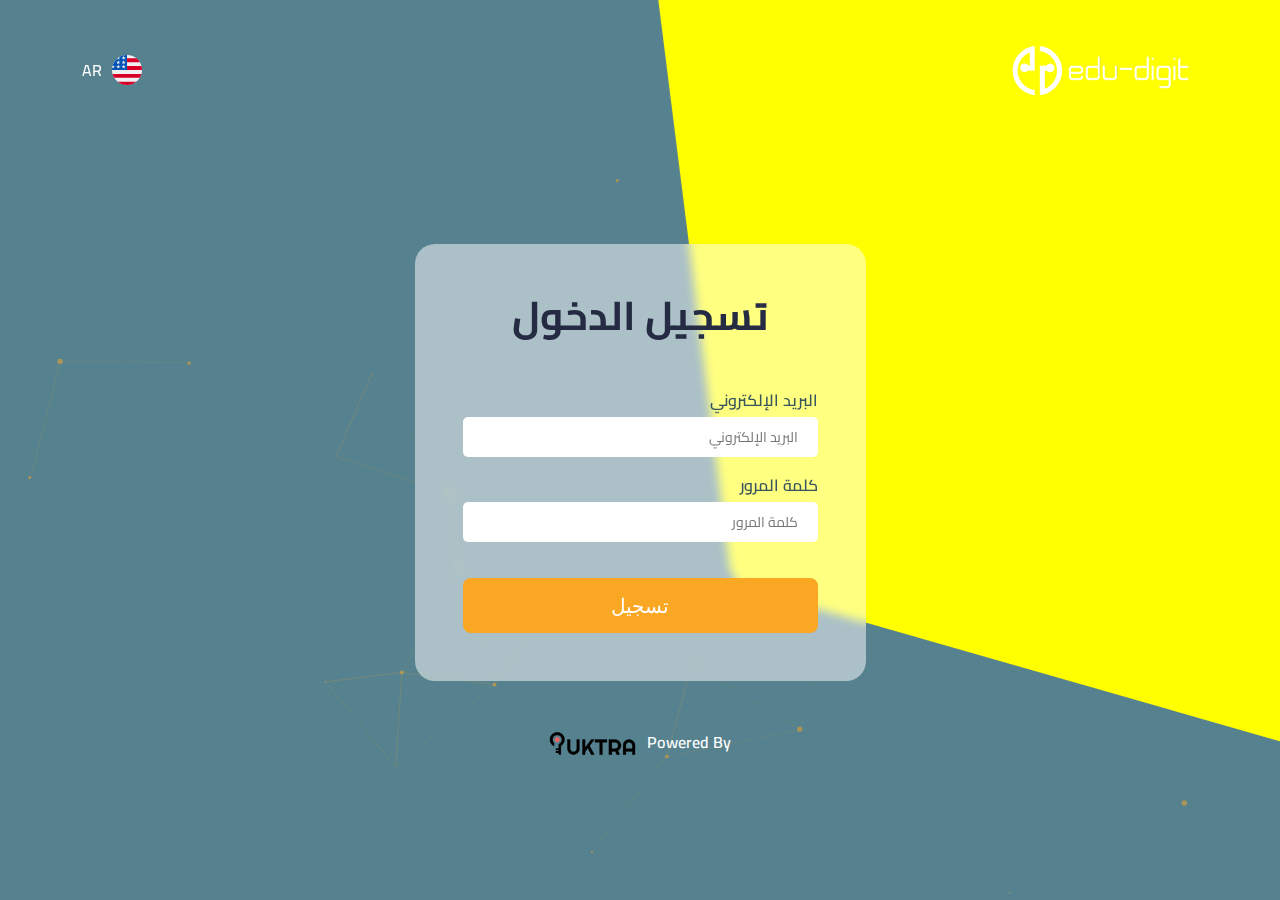
<file: login-rtl.html>
<!DOCTYPE html>
<html lang="ar" dir="rtl">

<head>
  <meta charset="UTF-8" />
  <meta http-equiv="X-UA-Compatible" content="IE=edge" />
  <meta name="viewport" content="width=device-width, initial-scale=1.0" />
  <link rel="icon" type="image/x-icon" href="./assets/images/fav.png">
  <title>Edu Digit</title>
  <link rel="stylesheet" href="./assets/css/bootstrap.rtl.min.css">
  <link rel="stylesheet" href="./assets/css/style.css">
  <link rel="stylesheet" href="./assets/css/responsive.css">
</head>

<body>
  <div class="loader" id="loader">
    <div class="dot"></div>
    <div class="dot"></div>
    <div class="dot"></div>
    <div class="dot"></div>
    <div class="dot"></div>
  </div>
  <nav>
    <div class="container">
      <div class="row">
        <div class="col-6 "> <a href="index.html"><img src="./assets/images/edulogo-1.png" alt="img" class="logo"></a></div>
        <div class="col-6 ">
          <div class="d-flex justify-content-end align-items-center h-100 gap-20">
            <a href="login.html" class="d-flex align-items-center gap-10"><img src="./assets/images/usa.svg" alt="img" class="width-30"> AR </a>
          </div>
        </div>
      </div>
    </div>
  </nav>
  <main>
    <div class="hero-section min-h-100 flex-column">
      <div id="particles" class="particles"></div>
      <svg class="bg-shape" data-name="Layer 1" xmlns="http://www.w3.org/2000/svg" viewBox="0 0 1205.46 968.93">
        <path d="M1212.38,50.21l-86,684.35a35,35,0,0,1-25.1,29.31l-749,214.52a35,35,0,0,1-42.72-22.14L9.18,94.48A35,35,0,0,1,41.11,47.94l1135.38-37.1A35,35,0,0,1,1212.38,50.21Z" transform="translate(-7.2 -10.82)" />
      </svg>
      <div class="container">
        <div class="row justify-content-center">
          <div class="col-md-8 col-lg-5 ">
            <div class="login p-3 p-md-5">
              <h2 class="text-uppercase text-center mb-5">تسجيل الدخول</h2>
              <form>
                <div class="row g-3">
                  <div class="col-12">
                    <div class="form-group">
                      <label for="">البريد الإلكتروني </label>
                      <input type="email" placeholder="البريد الإلكتروني" id="" required>
                    </div>
                  </div>
                  <div class="col-12">
                    <div class="form-group">
                      <label for="">كلمة المرور </label>
                      <input type="password" placeholder="كلمة المرور" id="" required>
                    </div>
                  </div>
                  <div class="col-12">
                    <button type="submit">تسجيل</button>
                  </div>
                </div>
              </form>
            </div>
          </div>
        </div>
      </div>
      <div class="copyrights mt-5">
        <span class="text-white"> powered by</span> <a href="#" target="_blank"><img src="./assets/images/uktralogo.png" alt=""></a>
      </div>
    </div>
  </main>
  <button class="to-top">
    <img src="./assets/images/scroll.gif" alt="">
  </button>
  <script src="./assets/js/bootstrap.bundle.min.js"></script>
  <script src="./assets/js/particles.min.js"></script>
  <script src="./assets/js/main.js"></script>
</body>

</html>
</file>
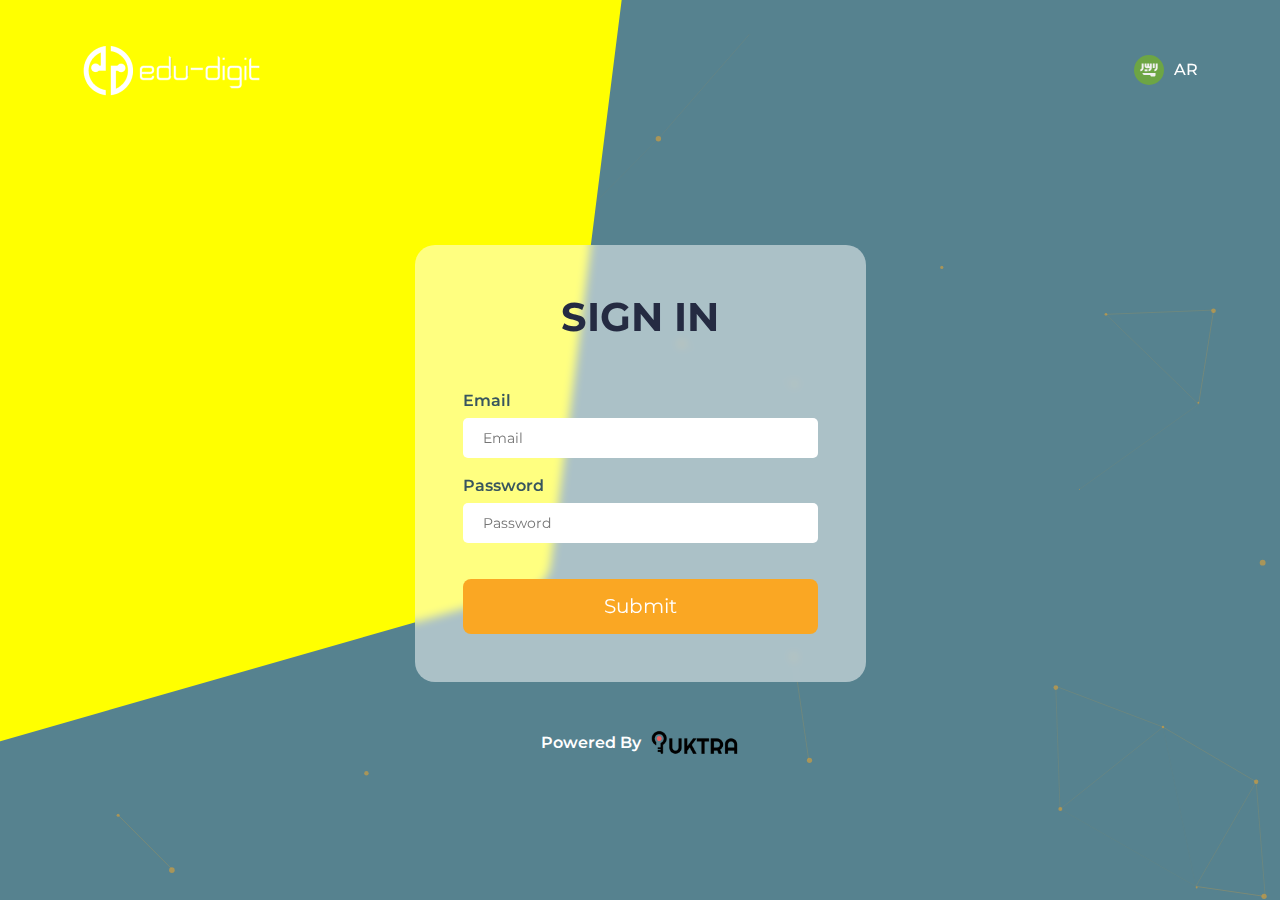
<file: login.html>
<!DOCTYPE html>
<html lang="en">

<head>
  <meta charset="UTF-8" />
  <meta http-equiv="X-UA-Compatible" content="IE=edge" />
  <meta name="viewport" content="width=device-width, initial-scale=1.0" />
  <link rel="icon" type="image/x-icon" href="./assets/images/fav.png">
  <title>Edu Digit</title>
  <link rel="stylesheet" href="./assets/css/bootstrap.min.css">
  <link rel="stylesheet" href="./assets/css/style.css">
  <link rel="stylesheet" href="./assets/css/responsive.css">
</head>

<body>
  <div class="loader" id="loader">
    <div class="dot"></div>
    <div class="dot"></div>
    <div class="dot"></div>
    <div class="dot"></div>
    <div class="dot"></div>
  </div>
  <nav>
    <div class="container">
      <div class="row">
        <div class="col-6 "> <a href="index.html"><img src="./assets/images/edulogo-1.png" alt="img" class="logo"></a></div>
        <div class="col-6 ">
          <div class="d-flex justify-content-end align-items-center h-100 gap-20">
            <a href="login-rtl.html" class="d-flex align-items-center gap-10"><img src="./assets/images/ksa.svg" alt="img" class="width-30"> AR </a>
          </div>
        </div>
      </div>
    </div>
  </nav>
  <main>
    <div class="hero-section min-h-100  flex-column">
      <div id="particles" class="particles"></div>
      <svg class="bg-shape" data-name="Layer 1" xmlns="http://www.w3.org/2000/svg" viewBox="0 0 1205.46 968.93">
        <path d="M1212.38,50.21l-86,684.35a35,35,0,0,1-25.1,29.31l-749,214.52a35,35,0,0,1-42.72-22.14L9.18,94.48A35,35,0,0,1,41.11,47.94l1135.38-37.1A35,35,0,0,1,1212.38,50.21Z" transform="translate(-7.2 -10.82)" />
      </svg>
      <div class="container">
        <div class="row justify-content-center">
          <div class="col-md-8 col-lg-5 ">
            <div class="login p-3 p-md-5">
              <h2 class="text-uppercase text-center mb-5">sign in</h2>
              <form>
                <div class="row g-3">
                  <div class="col-12">
                    <div class="form-group">
                      <label for="">email </label>
                      <input type="email" placeholder="email" id="" required>
                    </div>
                  </div>
                  <div class="col-12">
                    <div class="form-group">
                      <label for="">password </label>
                      <input type="password" placeholder="password" id="" required>
                    </div>
                  </div>
                  <div class="col-12">
                    <button type="submit">submit</button>
                  </div>
                </div>
              </form>
            </div>
          </div>
        </div>
      </div>
      <div class="copyrights mt-5">
        <span class="text-white"> powered by</span> <a href="#" target="_blank"><img src="./assets/images/uktralogo.png" alt=""></a>
      </div>
    </div>
  </main>
  <button class="to-top">
    <img src="./assets/images/scroll.gif" alt="">
  </button>
  <script src="./assets/js/bootstrap.bundle.min.js"></script>
  <script src="./assets/js/particles.min.js"></script>
  <script src="./assets/js/main.js"></script>
</body>

</html>
</file>
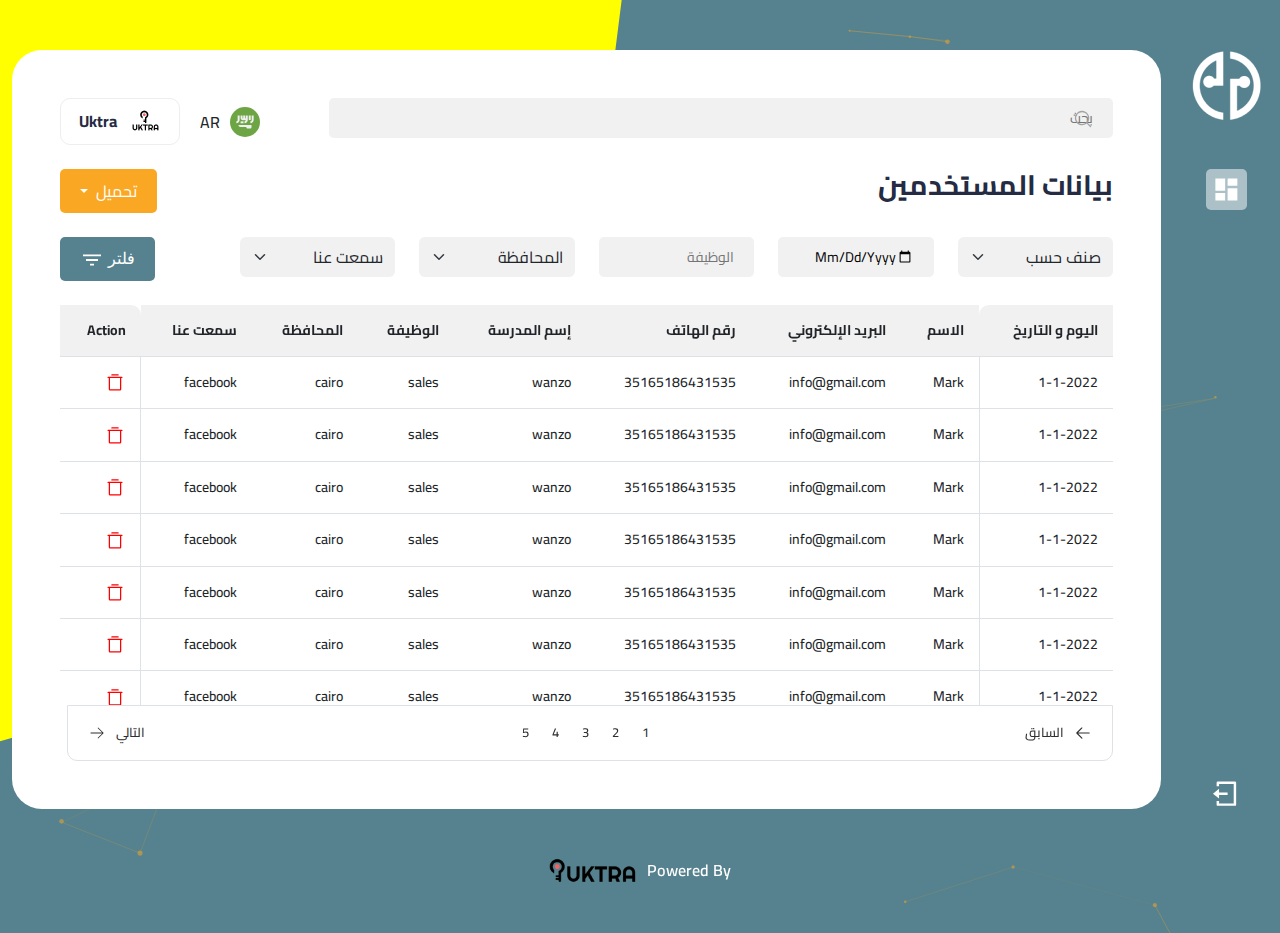
<file: response-rtl.html>
<!DOCTYPE html>
<html lang="ar" dir="rtl">

<head>
  <meta charset="UTF-8" />
  <meta http-equiv="X-UA-Compatible" content="IE=edge" />
  <meta name="viewport" content="width=device-width, initial-scale=1.0" />
  <link rel="icon" type="image/x-icon" href="./assets/images/fav.png">
  <title>Edu Digit</title>
  <link rel="stylesheet" href="./assets/css/bootstrap.rtl.min.css">
  <link rel="stylesheet" href="./assets/css/style.css">
  <link rel="stylesheet" href="./assets/css/responsive.css">
</head>

<body>
  <div class="loader" id="loader">
    <div class="dot"></div>
    <div class="dot"></div>
    <div class="dot"></div>
    <div class="dot"></div>
    <div class="dot"></div>
  </div>
  <main>
    <div class="response">
      <div id="particles" class="particles"></div>
      <svg class="bg-shape" data-name="Layer 1" xmlns="http://www.w3.org/2000/svg" viewBox="0 0 1205.46 968.93">
        <path d="M1212.38,50.21l-86,684.35a35,35,0,0,1-25.1,29.31l-749,214.52a35,35,0,0,1-42.72-22.14L9.18,94.48A35,35,0,0,1,41.11,47.94l1135.38-37.1A35,35,0,0,1,1212.38,50.21Z" transform="translate(-7.2 -10.82)" />
      </svg>
      <div class="container-fluid z-10">
        <div class="row">
          <div class="col-md-1 d-flex flex-column align-items-center">
            <img src="./assets/images/edulogo-3.png" alt="img">
            <button class="menu-btn mt-5 mb-auto"><img src="./assets/images/menu.svg" alt="img"></button>
            <button class="logout-btn "><img src="./assets/images/logout.svg" alt="img"></button>
          </div>
          <div class="col-md-11">
            <div class="table-container p-5">
              <div class="row ">
                <div class="col-lg-9 mb-4">
                  <div class="form-group search">
                    <input type="text" class="" placeholder="بحث">
                    <button>
                      <svg width="20" viewBox="0 0 256 256">
                        <path fill="#a2a3a4" d="m229.7 218.3l-43.3-43.2a92.2 92.2 0 1 0-11.3 11.3l43.2 43.3a8.2 8.2 0 0 0 11.4 0a8.1 8.1 0 0 0 0-11.4ZM40 116a76 76 0 1 1 76 76a76.1 76.1 0 0 1-76-76Z" />
                      </svg>
                    </button>
                  </div>
                </div>
                <div class="col-lg-3 mb-4">
                  <div class=" d-flex align-items-center justify-content-end gap-20">
                    <a href="#" class="d-flex align-items-center gap-10 text-dark"><img src="./assets/images/ksa.svg" alt="img" class="width-30"> AR </a>
                    <div class="uktra-btn">
                      <img src="/assets/images/uktralogo-2.png" alt="">
                      <h6 class="m-0">uktra</h6>
                    </div>
                  </div>
                </div>
              </div>
              <div class="row">
                <div class="col-6 mb-4">
                  <h3>بيانات المستخدمين</h3>
                </div>
                <div class="col-6 text-end mb-4">
                  <div class="dropdown">
                    <button class="btn btn-secondary dropdown-toggle btn-style-2" type="button" data-bs-toggle="dropdown" aria-expanded="false"> تحميل </button>
                    <ul class="dropdown-menu p-0">
                      <li>
                        <a class="dropdown-item d-flex justify-content-between align-items-center px-3 py-2" href="#"> PDF <img src="./assets/images/pdf.svg" alt="img" class="width-25">
                        </a>
                      </li>
                      <li><a class="dropdown-item d-flex justify-content-between align-items-center px-3 py-2" href="#"> excel <img src="./assets/images/excel.svg" alt="img" class="width-25">
                        </a></li>
                    </ul>
                  </div>
                </div>
              </div>
              <div class="row">
                <div class="col-6 col-lg-2  mb-4"> <select class="form-select style-2">
                    <option selected>صنف حسب</option>
                    <option value="1">One</option>
                    <option value="2">Two</option>
                    <option value="3">Three</option>
                  </select>
                </div>
                <div class=" col-6 col-lg-2 mb-4">
                  <div class="form-group">
                    <input type="date" class="style-2">
                  </div>
                </div>
                <div class="col-6 col-lg-2 mb-4">
                  <div class="form-group">
                    <input type="text" placeholder="الوظيفة" class="style-2">
                  </div>
                </div>
                <div class="col-6 col-lg-2 mb-4"> <select class="form-select style-2">
                    <option selected>المحافظة</option>
                    <option value="1">One</option>
                    <option value="2">Two</option>
                    <option value="3">Three</option>
                  </select></div>
                <div class="col-6 col-lg-2 mb-4"> <select class="form-select style-2">
                    <option selected> سمعت عنا</option>
                    <option value="1">One</option>
                    <option value="2">Two</option>
                    <option value="3">Three</option>
                  </select></div>
                <div class=" col-6 col-lg-2 mb-4 text-end">
                  <button class="btn-style-1 border-none"> فلتر <svg width="24" height="22" viewBox="0 0 24 22" fill="none" xmlns="http://www.w3.org/2000/svg">
                      <g clip-path="url(#mdvoy9euxa)">
                        <path d="M10 16.5h4v-1.833h-4V16.5zm-7-11v1.833h18V5.5H3zm3 6.417h12v-1.834H6v1.834z" fill="currentcolor" />
                      </g>
                      <defs>
                        <clipPath id="mdvoy9euxa">
                          <path fill="currentcolor" transform="rotate(90 12 12)" d="M0 0h22v24H0z" />
                        </clipPath>
                      </defs>
                    </svg>
                  </button>
                </div>
              </div>
              <div class="table-responsive max-h-400">
                <table class="table min-w-1000 ">
                  <thead>
                    <tr>
                      <th scope="col">اليوم و التاريخ</th>
                      <th scope="col">الاسم</th>
                      <th scope="col">البريد الإلكتروني</th>
                      <th scope="col">رقم الهاتف</th>
                      <th scope="col">إسم المدرسة</th>
                      <th scope="col">الوظيفة</th>
                      <th scope="col">المحافظة</th>
                      <th scope="col">سمعت عنا</th>
                      <th scope="col">action</th>
                    </tr>
                  </thead>
                  <tbody>
                    <tr>
                      <td>1-1-2022</td>
                      <td>Mark</td>
                      <td>info@gmail.com</td>
                      <td>35165186431535</td>
                      <td>wanzo</td>
                      <td>sales</td>
                      <td>cairo</td>
                      <td>facebook</td>
                      <td>
                        <button class="btn-style-3">
                          <svg width="20" viewBox="0 0 256 256">
                            <path fill="currentColor"
                                  d="M216 48H40a8 8 0 0 0 0 16h8v144a16 16 0 0 0 16 16h128a16 16 0 0 0 16-16V64h8a8 8 0 0 0 0-16Zm-24 160H64V64h128ZM80 24a8 8 0 0 1 8-8h80a8 8 0 0 1 0 16H88a8 8 0 0 1-8-8Z" />
                          </svg>
                        </button>
                      </td>
                    </tr>
                    <tr>
                      <td>1-1-2022</td>
                      <td>Mark</td>
                      <td>info@gmail.com</td>
                      <td>35165186431535</td>
                      <td>wanzo</td>
                      <td>sales</td>
                      <td>cairo</td>
                      <td>facebook</td>
                      <td>
                        <button class="btn-style-3">
                          <svg width="20" viewBox="0 0 256 256">
                            <path fill="currentColor"
                                  d="M216 48H40a8 8 0 0 0 0 16h8v144a16 16 0 0 0 16 16h128a16 16 0 0 0 16-16V64h8a8 8 0 0 0 0-16Zm-24 160H64V64h128ZM80 24a8 8 0 0 1 8-8h80a8 8 0 0 1 0 16H88a8 8 0 0 1-8-8Z" />
                          </svg>
                        </button>
                      </td>
                    </tr>
                    <tr>
                      <td>1-1-2022</td>
                      <td>Mark</td>
                      <td>info@gmail.com</td>
                      <td>35165186431535</td>
                      <td>wanzo</td>
                      <td>sales</td>
                      <td>cairo</td>
                      <td>facebook</td>
                      <td>
                        <button class="btn-style-3">
                          <svg width="20" viewBox="0 0 256 256">
                            <path fill="currentColor"
                                  d="M216 48H40a8 8 0 0 0 0 16h8v144a16 16 0 0 0 16 16h128a16 16 0 0 0 16-16V64h8a8 8 0 0 0 0-16Zm-24 160H64V64h128ZM80 24a8 8 0 0 1 8-8h80a8 8 0 0 1 0 16H88a8 8 0 0 1-8-8Z" />
                          </svg>
                        </button>
                      </td>
                    </tr>
                    <tr>
                      <td>1-1-2022</td>
                      <td>Mark</td>
                      <td>info@gmail.com</td>
                      <td>35165186431535</td>
                      <td>wanzo</td>
                      <td>sales</td>
                      <td>cairo</td>
                      <td>facebook</td>
                      <td>
                        <button class="btn-style-3">
                          <svg width="20" viewBox="0 0 256 256">
                            <path fill="currentColor"
                                  d="M216 48H40a8 8 0 0 0 0 16h8v144a16 16 0 0 0 16 16h128a16 16 0 0 0 16-16V64h8a8 8 0 0 0 0-16Zm-24 160H64V64h128ZM80 24a8 8 0 0 1 8-8h80a8 8 0 0 1 0 16H88a8 8 0 0 1-8-8Z" />
                          </svg>
                        </button>
                      </td>
                    </tr>
                    <tr>
                      <td>1-1-2022</td>
                      <td>Mark</td>
                      <td>info@gmail.com</td>
                      <td>35165186431535</td>
                      <td>wanzo</td>
                      <td>sales</td>
                      <td>cairo</td>
                      <td>facebook</td>
                      <td>
                        <button class="btn-style-3">
                          <svg width="20" viewBox="0 0 256 256">
                            <path fill="currentColor"
                                  d="M216 48H40a8 8 0 0 0 0 16h8v144a16 16 0 0 0 16 16h128a16 16 0 0 0 16-16V64h8a8 8 0 0 0 0-16Zm-24 160H64V64h128ZM80 24a8 8 0 0 1 8-8h80a8 8 0 0 1 0 16H88a8 8 0 0 1-8-8Z" />
                          </svg>
                        </button>
                      </td>
                    </tr>
                    <tr>
                      <td>1-1-2022</td>
                      <td>Mark</td>
                      <td>info@gmail.com</td>
                      <td>35165186431535</td>
                      <td>wanzo</td>
                      <td>sales</td>
                      <td>cairo</td>
                      <td>facebook</td>
                      <td>
                        <button class="btn-style-3">
                          <svg width="20" viewBox="0 0 256 256">
                            <path fill="currentColor"
                                  d="M216 48H40a8 8 0 0 0 0 16h8v144a16 16 0 0 0 16 16h128a16 16 0 0 0 16-16V64h8a8 8 0 0 0 0-16Zm-24 160H64V64h128ZM80 24a8 8 0 0 1 8-8h80a8 8 0 0 1 0 16H88a8 8 0 0 1-8-8Z" />
                          </svg>
                        </button>
                      </td>
                    </tr>
                    <tr>
                      <td>1-1-2022</td>
                      <td>Mark</td>
                      <td>info@gmail.com</td>
                      <td>35165186431535</td>
                      <td>wanzo</td>
                      <td>sales</td>
                      <td>cairo</td>
                      <td>facebook</td>
                      <td>
                        <button class="btn-style-3">
                          <svg width="20" viewBox="0 0 256 256">
                            <path fill="currentColor"
                                  d="M216 48H40a8 8 0 0 0 0 16h8v144a16 16 0 0 0 16 16h128a16 16 0 0 0 16-16V64h8a8 8 0 0 0 0-16Zm-24 160H64V64h128ZM80 24a8 8 0 0 1 8-8h80a8 8 0 0 1 0 16H88a8 8 0 0 1-8-8Z" />
                          </svg>
                        </button>
                      </td>
                    </tr>
                    <tr>
                      <td>1-1-2022</td>
                      <td>Mark</td>
                      <td>info@gmail.com</td>
                      <td>35165186431535</td>
                      <td>wanzo</td>
                      <td>sales</td>
                      <td>cairo</td>
                      <td>facebook</td>
                      <td>
                        <button class="btn-style-3">
                          <svg width="20" viewBox="0 0 256 256">
                            <path fill="currentColor"
                                  d="M216 48H40a8 8 0 0 0 0 16h8v144a16 16 0 0 0 16 16h128a16 16 0 0 0 16-16V64h8a8 8 0 0 0 0-16Zm-24 160H64V64h128ZM80 24a8 8 0 0 1 8-8h80a8 8 0 0 1 0 16H88a8 8 0 0 1-8-8Z" />
                          </svg>
                        </button>
                      </td>
                    </tr>
                    <tr>
                      <td>1-1-2022</td>
                      <td>Mark</td>
                      <td>info@gmail.com</td>
                      <td>35165186431535</td>
                      <td>wanzo</td>
                      <td>sales</td>
                      <td>cairo</td>
                      <td>facebook</td>
                      <td>
                        <button class="btn-style-3">
                          <svg width="20" viewBox="0 0 256 256">
                            <path fill="currentColor"
                                  d="M216 48H40a8 8 0 0 0 0 16h8v144a16 16 0 0 0 16 16h128a16 16 0 0 0 16-16V64h8a8 8 0 0 0 0-16Zm-24 160H64V64h128ZM80 24a8 8 0 0 1 8-8h80a8 8 0 0 1 0 16H88a8 8 0 0 1-8-8Z" />
                          </svg>
                        </button>
                      </td>
                    </tr>
                    <tr>
                      <td>1-1-2022</td>
                      <td>Mark</td>
                      <td>info@gmail.com</td>
                      <td>35165186431535</td>
                      <td>wanzo</td>
                      <td>sales</td>
                      <td>cairo</td>
                      <td>facebook</td>
                      <td>
                        <button class="btn-style-3">
                          <svg width="20" viewBox="0 0 256 256">
                            <path fill="currentColor"
                                  d="M216 48H40a8 8 0 0 0 0 16h8v144a16 16 0 0 0 16 16h128a16 16 0 0 0 16-16V64h8a8 8 0 0 0 0-16Zm-24 160H64V64h128ZM80 24a8 8 0 0 1 8-8h80a8 8 0 0 1 0 16H88a8 8 0 0 1-8-8Z" />
                          </svg>
                        </button>
                      </td>
                    </tr>
                    <tr>
                      <td>1-1-2022</td>
                      <td>Mark</td>
                      <td>info@gmail.com</td>
                      <td>35165186431535</td>
                      <td>wanzo</td>
                      <td>sales</td>
                      <td>cairo</td>
                      <td>facebook</td>
                      <td>
                        <button class="btn-style-3">
                          <svg width="20" viewBox="0 0 256 256">
                            <path fill="currentColor"
                                  d="M216 48H40a8 8 0 0 0 0 16h8v144a16 16 0 0 0 16 16h128a16 16 0 0 0 16-16V64h8a8 8 0 0 0 0-16Zm-24 160H64V64h128ZM80 24a8 8 0 0 1 8-8h80a8 8 0 0 1 0 16H88a8 8 0 0 1-8-8Z" />
                          </svg>
                        </button>
                      </td>
                    </tr>
                    <tr>
                      <td>1-1-2022</td>
                      <td>Mark</td>
                      <td>info@gmail.com</td>
                      <td>35165186431535</td>
                      <td>wanzo</td>
                      <td>sales</td>
                      <td>cairo</td>
                      <td>facebook</td>
                      <td>
                        <button class="btn-style-3">
                          <svg width="20" viewBox="0 0 256 256">
                            <path fill="currentColor"
                                  d="M216 48H40a8 8 0 0 0 0 16h8v144a16 16 0 0 0 16 16h128a16 16 0 0 0 16-16V64h8a8 8 0 0 0 0-16Zm-24 160H64V64h128ZM80 24a8 8 0 0 1 8-8h80a8 8 0 0 1 0 16H88a8 8 0 0 1-8-8Z" />
                          </svg>
                        </button>
                      </td>
                    </tr>
                    <tr>
                      <td>1-1-2022</td>
                      <td>Mark</td>
                      <td>info@gmail.com</td>
                      <td>35165186431535</td>
                      <td>wanzo</td>
                      <td>sales</td>
                      <td>cairo</td>
                      <td>facebook</td>
                      <td>
                        <button class="btn-style-3">
                          <svg width="20" viewBox="0 0 256 256">
                            <path fill="currentColor"
                                  d="M216 48H40a8 8 0 0 0 0 16h8v144a16 16 0 0 0 16 16h128a16 16 0 0 0 16-16V64h8a8 8 0 0 0 0-16Zm-24 160H64V64h128ZM80 24a8 8 0 0 1 8-8h80a8 8 0 0 1 0 16H88a8 8 0 0 1-8-8Z" />
                          </svg>
                        </button>
                      </td>
                    </tr>
                    <tr>
                      <td>1-1-2022</td>
                      <td>Mark</td>
                      <td>info@gmail.com</td>
                      <td>35165186431535</td>
                      <td>wanzo</td>
                      <td>sales</td>
                      <td>cairo</td>
                      <td>facebook</td>
                      <td>
                        <button class="btn-style-3">
                          <svg width="20" viewBox="0 0 256 256">
                            <path fill="currentColor"
                                  d="M216 48H40a8 8 0 0 0 0 16h8v144a16 16 0 0 0 16 16h128a16 16 0 0 0 16-16V64h8a8 8 0 0 0 0-16Zm-24 160H64V64h128ZM80 24a8 8 0 0 1 8-8h80a8 8 0 0 1 0 16H88a8 8 0 0 1-8-8Z" />
                          </svg>
                        </button>
                      </td>
                    </tr>
                    <tr>
                      <td>1-1-2022</td>
                      <td>Mark</td>
                      <td>info@gmail.com</td>
                      <td>35165186431535</td>
                      <td>wanzo</td>
                      <td>sales</td>
                      <td>cairo</td>
                      <td>facebook</td>
                      <td>
                        <button class="btn-style-3">
                          <svg width="20" viewBox="0 0 256 256">
                            <path fill="currentColor"
                                  d="M216 48H40a8 8 0 0 0 0 16h8v144a16 16 0 0 0 16 16h128a16 16 0 0 0 16-16V64h8a8 8 0 0 0 0-16Zm-24 160H64V64h128ZM80 24a8 8 0 0 1 8-8h80a8 8 0 0 1 0 16H88a8 8 0 0 1-8-8Z" />
                          </svg>
                        </button>
                      </td>
                    </tr>
                    <tr>
                      <td>1-1-2022</td>
                      <td>Mark</td>
                      <td>info@gmail.com</td>
                      <td>35165186431535</td>
                      <td>wanzo</td>
                      <td>sales</td>
                      <td>cairo</td>
                      <td>facebook</td>
                      <td>
                        <button class="btn-style-3">
                          <svg width="20" viewBox="0 0 256 256">
                            <path fill="currentColor"
                                  d="M216 48H40a8 8 0 0 0 0 16h8v144a16 16 0 0 0 16 16h128a16 16 0 0 0 16-16V64h8a8 8 0 0 0 0-16Zm-24 160H64V64h128ZM80 24a8 8 0 0 1 8-8h80a8 8 0 0 1 0 16H88a8 8 0 0 1-8-8Z" />
                          </svg>
                        </button>
                      </td>
                    </tr>
                    <tr>
                      <td>1-1-2022</td>
                      <td>Mark</td>
                      <td>info@gmail.com</td>
                      <td>35165186431535</td>
                      <td>wanzo</td>
                      <td>sales</td>
                      <td>cairo</td>
                      <td>facebook</td>
                      <td>
                        <button class="btn-style-3">
                          <svg width="20" viewBox="0 0 256 256">
                            <path fill="currentColor"
                                  d="M216 48H40a8 8 0 0 0 0 16h8v144a16 16 0 0 0 16 16h128a16 16 0 0 0 16-16V64h8a8 8 0 0 0 0-16Zm-24 160H64V64h128ZM80 24a8 8 0 0 1 8-8h80a8 8 0 0 1 0 16H88a8 8 0 0 1-8-8Z" />
                          </svg>
                        </button>
                      </td>
                    </tr>
                  </tbody>
                </table>
              </div>
              <div aria-label="Page navigation example">
                <ul class="pagination justify-content-center m-0">
                  <li class="page-item"><a class="page-link d-flex align-items-center gap-10" href="#">
                      <svg width="18" viewBox="0 0 256 256" class="arrow-rtl">
                        <path fill="currentColor"
                              d="M224 128a8 8 0 0 1-8 8H59.3l58.4 58.3a8.1 8.1 0 0 1 0 11.4a8.2 8.2 0 0 1-11.4 0l-72-72a8.1 8.1 0 0 1 0-11.4l72-72a8.1 8.1 0 0 1 11.4 11.4L59.3 120H216a8 8 0 0 1 8 8Z" />
                      </svg> السابق</a></li>
                  <li class="page-item"><a class="page-link " href="#">1</a></li>
                  <li class="page-item"><a class="page-link" href="#">2</a></li>
                  <li class="page-item"><a class="page-link" href="#">3</a></li>
                  <li class="page-item"><a class="page-link" href="#">4</a></li>
                  <li class="page-item"><a class="page-link" href="#">5</a></li>
                  <li class="page-item"><a class="page-link d-flex align-items-center gap-10" href="#">التالي <svg class="arrow-rtl" width="18" viewBox="0 0 256 256">
                        <path fill="currentColor" d="m220.2 132.2l-72 72a5.9 5.9 0 0 1-8.4-8.4l61.7-61.8H40a6 6 0 0 1 0-12h161.5l-61.7-61.8a5.9 5.9 0 0 1 8.4-8.4l72 72a5.8 5.8 0 0 1 0 8.4Z" />
                      </svg>
                    </a></li>
                </ul>
              </div>
            </div>
          </div>
        </div>
        <div class="row mt-5">
          <div class="col-12">
            <div class="copyrights ">
              <span class="text-white"> powered by</span> <a href="#" target="_blank"><img src="./assets/images/uktralogo.png" alt=""></a>
            </div>
          </div>
        </div>
      </div>
    </div>
  </main>
  <button class="to-top">
    <img src="./assets/images/scroll.gif" alt="">
  </button>
  <script src="./assets/js/bootstrap.bundle.min.js"></script>
  <script src="./assets/js/particles.min.js"></script>
  <script src="./assets/js/main.js"></script>
</body>

</html>
</file>
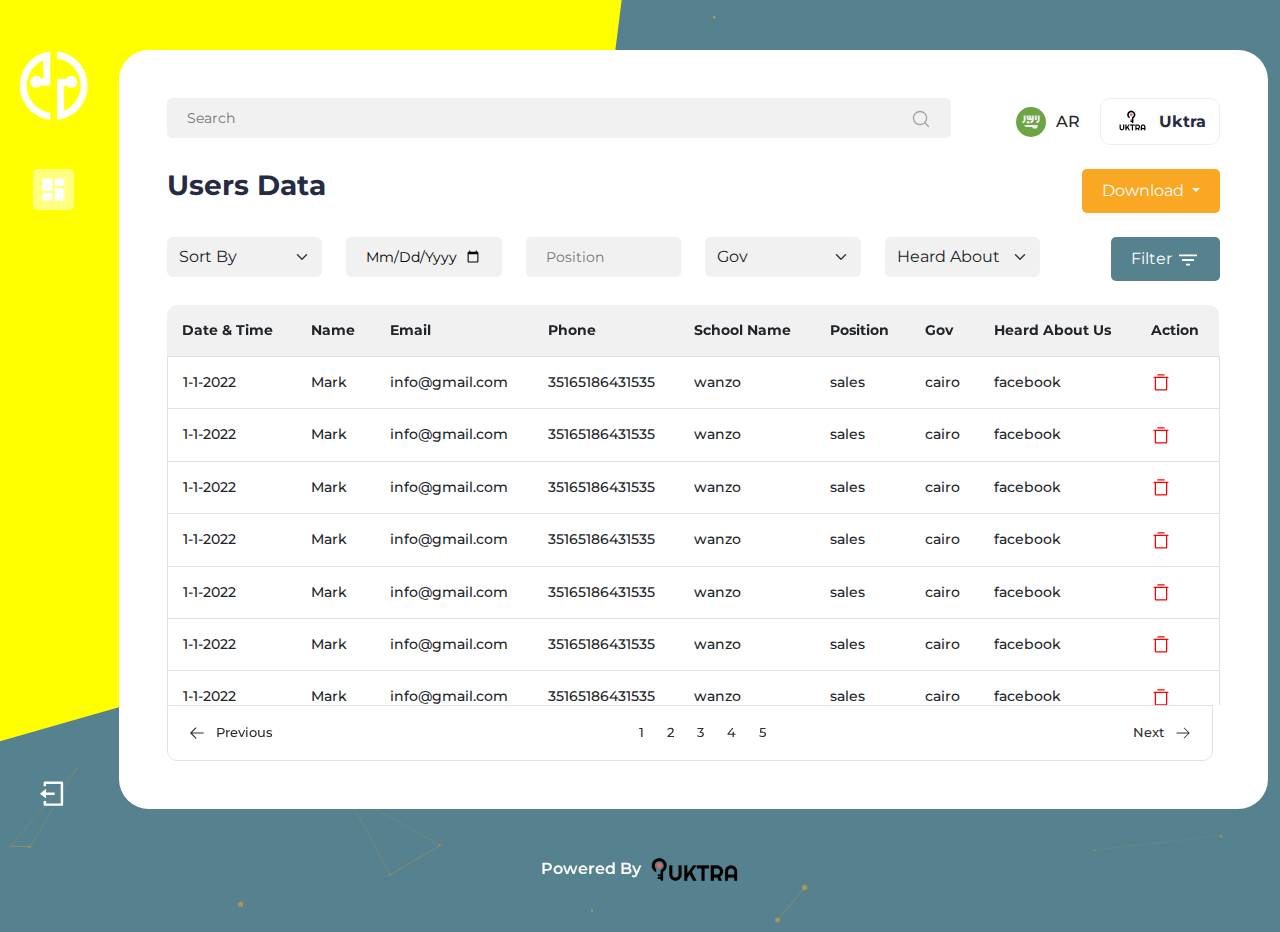
<file: response.html>
<!DOCTYPE html>
<html lang="en">

<head>
  <meta charset="UTF-8" />
  <meta http-equiv="X-UA-Compatible" content="IE=edge" />
  <meta name="viewport" content="width=device-width, initial-scale=1.0" />
  <link rel="icon" type="image/x-icon" href="./assets/images/fav.png">
  <title>Edu Digit</title>
  <link rel="stylesheet" href="./assets/css/bootstrap.min.css">
  <link rel="stylesheet" href="./assets/css/style.css">
  <link rel="stylesheet" href="./assets/css/responsive.css">
</head>

<body>
  <div class="loader" id="loader">
    <div class="dot"></div>
    <div class="dot"></div>
    <div class="dot"></div>
    <div class="dot"></div>
    <div class="dot"></div>
  </div>
  <main>
    <div class="response">
      <div id="particles" class="particles"></div>
      <svg class="bg-shape" data-name="Layer 1" xmlns="http://www.w3.org/2000/svg" viewBox="0 0 1205.46 968.93">
        <path d="M1212.38,50.21l-86,684.35a35,35,0,0,1-25.1,29.31l-749,214.52a35,35,0,0,1-42.72-22.14L9.18,94.48A35,35,0,0,1,41.11,47.94l1135.38-37.1A35,35,0,0,1,1212.38,50.21Z" transform="translate(-7.2 -10.82)" />
      </svg>
      <div class="container-fluid z-10">
        <div class="row">
          <div class="col-md-1 d-flex flex-column align-items-center">
            <img src="./assets/images/edulogo-3.png" alt="img">
            <button class="menu-btn mt-5 mb-auto"><img src="./assets/images/menu.svg" alt="img"></button>
            <button class="logout-btn "><img src="./assets/images/logout.svg" alt="img"></button>
          </div>
          <div class="col-md-11">
            <div class="table-container p-5">
              <div class="row ">
                <div class="col-lg-9 mb-4">
                  <div class="form-group search">
                    <input type="text" class="" placeholder="search">
                    <button>
                      <svg width="20" viewBox="0 0 256 256">
                        <path fill="#a2a3a4" d="m229.7 218.3l-43.3-43.2a92.2 92.2 0 1 0-11.3 11.3l43.2 43.3a8.2 8.2 0 0 0 11.4 0a8.1 8.1 0 0 0 0-11.4ZM40 116a76 76 0 1 1 76 76a76.1 76.1 0 0 1-76-76Z" />
                      </svg>
                    </button>
                  </div>
                </div>
               
                <div class="col-lg-3 mb-4">
                  <div class=" d-flex align-items-center justify-content-end gap-20">
                    <a href="#" class="d-flex align-items-center gap-10 text-dark"><img src="./assets/images/ksa.svg" alt="img" class="width-30"> AR </a>
                    <div class="uktra-btn">
                      <img src="/assets/images/uktralogo-2.png" alt="">
                      <h6 class="m-0">uktra</h6>
                    </div>
                  </div>
                </div>
              </div>
              <div class="row">
                <div class="col-6 mb-4">
                  <h3>users data</h3>
                </div>
                <div class="col-6 text-end mb-4">
                  <div class="dropdown">
                    <button class="btn btn-secondary dropdown-toggle btn-style-2" type="button" data-bs-toggle="dropdown" aria-expanded="false"> Download </button>
                    <ul class="dropdown-menu p-0">
                      <li>
                        <a class="dropdown-item d-flex justify-content-between align-items-center px-3 py-2" href="#"> PDF <img src="./assets/images/pdf.svg" alt="img" class="width-25">
                        </a>
                      </li>
                      <li><a class="dropdown-item d-flex justify-content-between align-items-center px-3 py-2" href="#"> excel <img src="./assets/images/excel.svg" alt="img" class="width-25">
                        </a></li>
                    </ul>
                  </div>
                </div>
              </div>
              <div class="row">
                <div class="col-6 col-lg-2  mb-4"> <select class="form-select style-2">
                    <option selected>sort by</option>
                    <option value="1">One</option>
                    <option value="2">Two</option>
                    <option value="3">Three</option>
                  </select>
                </div>
                <div class=" col-6 col-lg-2 mb-4">
                  <div class="form-group">
                    <input type="date" class="style-2">
                  </div>
                </div>
                <div class="col-6 col-lg-2 mb-4">
                  <div class="form-group">
                    <input type="text" placeholder="position" class="style-2">
                  </div>
                </div>
                <div class="col-6 col-lg-2 mb-4"> <select class="form-select style-2">
                    <option selected>gov</option>
                    <option value="1">One</option>
                    <option value="2">Two</option>
                    <option value="3">Three</option>
                  </select></div>
                <div class="col-6 col-lg-2 mb-4"> <select class="form-select style-2">
                    <option selected>heard about us</option>
                    <option value="1">One</option>
                    <option value="2">Two</option>
                    <option value="3">Three</option>
                  </select></div>
                <div class=" col-6 col-lg-2 mb-4 text-end">
                  <button class="btn-style-1 border-none"> filter <svg width="24" height="22" viewBox="0 0 24 22" fill="none" xmlns="http://www.w3.org/2000/svg">
                      <g clip-path="url(#mdvoy9euxa)">
                        <path d="M10 16.5h4v-1.833h-4V16.5zm-7-11v1.833h18V5.5H3zm3 6.417h12v-1.834H6v1.834z" fill="currentcolor" />
                      </g>
                      <defs>
                        <clipPath id="mdvoy9euxa">
                          <path fill="currentcolor" transform="rotate(90 12 12)" d="M0 0h22v24H0z" />
                        </clipPath>
                      </defs>
                    </svg>
                  </button>
                </div>
              </div>
              <div class="table-responsive max-h-400">
                <table class="table min-w-1000 ">
                  <thead>
                    <tr>
                      <th scope="col">date & time</th>
                      <th scope="col">name</th>
                      <th scope="col">email</th>
                      <th scope="col">phone</th>
                      <th scope="col">school name</th>
                      <th scope="col">position</th>
                      <th scope="col">gov</th>
                      <th scope="col">heard about us</th>
                      <th scope="col">action</th>
                    </tr>
                  </thead>
                  <tbody>
                    <tr>
                      <td>1-1-2022</td>
                      <td>Mark</td>
                      <td>info@gmail.com</td>
                      <td>35165186431535</td>
                      <td>wanzo</td>
                      <td>sales</td>
                      <td>cairo</td>
                      <td>facebook</td>
                      <td>
                        <button class="btn-style-3">
                          <svg width="20" viewBox="0 0 256 256">
                            <path fill="currentColor"
                                  d="M216 48H40a8 8 0 0 0 0 16h8v144a16 16 0 0 0 16 16h128a16 16 0 0 0 16-16V64h8a8 8 0 0 0 0-16Zm-24 160H64V64h128ZM80 24a8 8 0 0 1 8-8h80a8 8 0 0 1 0 16H88a8 8 0 0 1-8-8Z" />
                          </svg>
                        </button>
                      </td>
                    </tr>
                    <tr>
                      <td>1-1-2022</td>
                      <td>Mark</td>
                      <td>info@gmail.com</td>
                      <td>35165186431535</td>
                      <td>wanzo</td>
                      <td>sales</td>
                      <td>cairo</td>
                      <td>facebook</td>
                      <td>
                        <button class="btn-style-3">
                          <svg width="20" viewBox="0 0 256 256">
                            <path fill="currentColor"
                                  d="M216 48H40a8 8 0 0 0 0 16h8v144a16 16 0 0 0 16 16h128a16 16 0 0 0 16-16V64h8a8 8 0 0 0 0-16Zm-24 160H64V64h128ZM80 24a8 8 0 0 1 8-8h80a8 8 0 0 1 0 16H88a8 8 0 0 1-8-8Z" />
                          </svg>
                        </button>
                      </td>
                    </tr>
                    <tr>
                      <td>1-1-2022</td>
                      <td>Mark</td>
                      <td>info@gmail.com</td>
                      <td>35165186431535</td>
                      <td>wanzo</td>
                      <td>sales</td>
                      <td>cairo</td>
                      <td>facebook</td>
                      <td>
                        <button class="btn-style-3">
                          <svg width="20" viewBox="0 0 256 256">
                            <path fill="currentColor"
                                  d="M216 48H40a8 8 0 0 0 0 16h8v144a16 16 0 0 0 16 16h128a16 16 0 0 0 16-16V64h8a8 8 0 0 0 0-16Zm-24 160H64V64h128ZM80 24a8 8 0 0 1 8-8h80a8 8 0 0 1 0 16H88a8 8 0 0 1-8-8Z" />
                          </svg>
                        </button>
                      </td>
                    </tr>
                    <tr>
                      <td>1-1-2022</td>
                      <td>Mark</td>
                      <td>info@gmail.com</td>
                      <td>35165186431535</td>
                      <td>wanzo</td>
                      <td>sales</td>
                      <td>cairo</td>
                      <td>facebook</td>
                      <td>
                        <button class="btn-style-3">
                          <svg width="20" viewBox="0 0 256 256">
                            <path fill="currentColor"
                                  d="M216 48H40a8 8 0 0 0 0 16h8v144a16 16 0 0 0 16 16h128a16 16 0 0 0 16-16V64h8a8 8 0 0 0 0-16Zm-24 160H64V64h128ZM80 24a8 8 0 0 1 8-8h80a8 8 0 0 1 0 16H88a8 8 0 0 1-8-8Z" />
                          </svg>
                        </button>
                      </td>
                    </tr>
                    <tr>
                      <td>1-1-2022</td>
                      <td>Mark</td>
                      <td>info@gmail.com</td>
                      <td>35165186431535</td>
                      <td>wanzo</td>
                      <td>sales</td>
                      <td>cairo</td>
                      <td>facebook</td>
                      <td>
                        <button class="btn-style-3">
                          <svg width="20" viewBox="0 0 256 256">
                            <path fill="currentColor"
                                  d="M216 48H40a8 8 0 0 0 0 16h8v144a16 16 0 0 0 16 16h128a16 16 0 0 0 16-16V64h8a8 8 0 0 0 0-16Zm-24 160H64V64h128ZM80 24a8 8 0 0 1 8-8h80a8 8 0 0 1 0 16H88a8 8 0 0 1-8-8Z" />
                          </svg>
                        </button>
                      </td>
                    </tr>
                    <tr>
                      <td>1-1-2022</td>
                      <td>Mark</td>
                      <td>info@gmail.com</td>
                      <td>35165186431535</td>
                      <td>wanzo</td>
                      <td>sales</td>
                      <td>cairo</td>
                      <td>facebook</td>
                      <td>
                        <button class="btn-style-3">
                          <svg width="20" viewBox="0 0 256 256">
                            <path fill="currentColor"
                                  d="M216 48H40a8 8 0 0 0 0 16h8v144a16 16 0 0 0 16 16h128a16 16 0 0 0 16-16V64h8a8 8 0 0 0 0-16Zm-24 160H64V64h128ZM80 24a8 8 0 0 1 8-8h80a8 8 0 0 1 0 16H88a8 8 0 0 1-8-8Z" />
                          </svg>
                        </button>
                      </td>
                    </tr>
                    <tr>
                      <td>1-1-2022</td>
                      <td>Mark</td>
                      <td>info@gmail.com</td>
                      <td>35165186431535</td>
                      <td>wanzo</td>
                      <td>sales</td>
                      <td>cairo</td>
                      <td>facebook</td>
                      <td>
                        <button class="btn-style-3">
                          <svg width="20" viewBox="0 0 256 256">
                            <path fill="currentColor"
                                  d="M216 48H40a8 8 0 0 0 0 16h8v144a16 16 0 0 0 16 16h128a16 16 0 0 0 16-16V64h8a8 8 0 0 0 0-16Zm-24 160H64V64h128ZM80 24a8 8 0 0 1 8-8h80a8 8 0 0 1 0 16H88a8 8 0 0 1-8-8Z" />
                          </svg>
                        </button>
                      </td>
                    </tr>
                    <tr>
                      <td>1-1-2022</td>
                      <td>Mark</td>
                      <td>info@gmail.com</td>
                      <td>35165186431535</td>
                      <td>wanzo</td>
                      <td>sales</td>
                      <td>cairo</td>
                      <td>facebook</td>
                      <td>
                        <button class="btn-style-3">
                          <svg width="20" viewBox="0 0 256 256">
                            <path fill="currentColor"
                                  d="M216 48H40a8 8 0 0 0 0 16h8v144a16 16 0 0 0 16 16h128a16 16 0 0 0 16-16V64h8a8 8 0 0 0 0-16Zm-24 160H64V64h128ZM80 24a8 8 0 0 1 8-8h80a8 8 0 0 1 0 16H88a8 8 0 0 1-8-8Z" />
                          </svg>
                        </button>
                      </td>
                    </tr>
                    <tr>
                      <td>1-1-2022</td>
                      <td>Mark</td>
                      <td>info@gmail.com</td>
                      <td>35165186431535</td>
                      <td>wanzo</td>
                      <td>sales</td>
                      <td>cairo</td>
                      <td>facebook</td>
                      <td>
                        <button class="btn-style-3">
                          <svg width="20" viewBox="0 0 256 256">
                            <path fill="currentColor"
                                  d="M216 48H40a8 8 0 0 0 0 16h8v144a16 16 0 0 0 16 16h128a16 16 0 0 0 16-16V64h8a8 8 0 0 0 0-16Zm-24 160H64V64h128ZM80 24a8 8 0 0 1 8-8h80a8 8 0 0 1 0 16H88a8 8 0 0 1-8-8Z" />
                          </svg>
                        </button>
                      </td>
                    </tr>
                    <tr>
                      <td>1-1-2022</td>
                      <td>Mark</td>
                      <td>info@gmail.com</td>
                      <td>35165186431535</td>
                      <td>wanzo</td>
                      <td>sales</td>
                      <td>cairo</td>
                      <td>facebook</td>
                      <td>
                        <button class="btn-style-3">
                          <svg width="20" viewBox="0 0 256 256">
                            <path fill="currentColor"
                                  d="M216 48H40a8 8 0 0 0 0 16h8v144a16 16 0 0 0 16 16h128a16 16 0 0 0 16-16V64h8a8 8 0 0 0 0-16Zm-24 160H64V64h128ZM80 24a8 8 0 0 1 8-8h80a8 8 0 0 1 0 16H88a8 8 0 0 1-8-8Z" />
                          </svg>
                        </button>
                      </td>
                    </tr>
                    <tr>
                      <td>1-1-2022</td>
                      <td>Mark</td>
                      <td>info@gmail.com</td>
                      <td>35165186431535</td>
                      <td>wanzo</td>
                      <td>sales</td>
                      <td>cairo</td>
                      <td>facebook</td>
                      <td>
                        <button class="btn-style-3">
                          <svg width="20" viewBox="0 0 256 256">
                            <path fill="currentColor"
                                  d="M216 48H40a8 8 0 0 0 0 16h8v144a16 16 0 0 0 16 16h128a16 16 0 0 0 16-16V64h8a8 8 0 0 0 0-16Zm-24 160H64V64h128ZM80 24a8 8 0 0 1 8-8h80a8 8 0 0 1 0 16H88a8 8 0 0 1-8-8Z" />
                          </svg>
                        </button>
                      </td>
                    </tr>
                    <tr>
                      <td>1-1-2022</td>
                      <td>Mark</td>
                      <td>info@gmail.com</td>
                      <td>35165186431535</td>
                      <td>wanzo</td>
                      <td>sales</td>
                      <td>cairo</td>
                      <td>facebook</td>
                      <td>
                        <button class="btn-style-3">
                          <svg width="20" viewBox="0 0 256 256">
                            <path fill="currentColor"
                                  d="M216 48H40a8 8 0 0 0 0 16h8v144a16 16 0 0 0 16 16h128a16 16 0 0 0 16-16V64h8a8 8 0 0 0 0-16Zm-24 160H64V64h128ZM80 24a8 8 0 0 1 8-8h80a8 8 0 0 1 0 16H88a8 8 0 0 1-8-8Z" />
                          </svg>
                        </button>
                      </td>
                    </tr>
                    <tr>
                      <td>1-1-2022</td>
                      <td>Mark</td>
                      <td>info@gmail.com</td>
                      <td>35165186431535</td>
                      <td>wanzo</td>
                      <td>sales</td>
                      <td>cairo</td>
                      <td>facebook</td>
                      <td>
                        <button class="btn-style-3">
                          <svg width="20" viewBox="0 0 256 256">
                            <path fill="currentColor"
                                  d="M216 48H40a8 8 0 0 0 0 16h8v144a16 16 0 0 0 16 16h128a16 16 0 0 0 16-16V64h8a8 8 0 0 0 0-16Zm-24 160H64V64h128ZM80 24a8 8 0 0 1 8-8h80a8 8 0 0 1 0 16H88a8 8 0 0 1-8-8Z" />
                          </svg>
                        </button>
                      </td>
                    </tr>
                    <tr>
                      <td>1-1-2022</td>
                      <td>Mark</td>
                      <td>info@gmail.com</td>
                      <td>35165186431535</td>
                      <td>wanzo</td>
                      <td>sales</td>
                      <td>cairo</td>
                      <td>facebook</td>
                      <td>
                        <button class="btn-style-3">
                          <svg width="20" viewBox="0 0 256 256">
                            <path fill="currentColor"
                                  d="M216 48H40a8 8 0 0 0 0 16h8v144a16 16 0 0 0 16 16h128a16 16 0 0 0 16-16V64h8a8 8 0 0 0 0-16Zm-24 160H64V64h128ZM80 24a8 8 0 0 1 8-8h80a8 8 0 0 1 0 16H88a8 8 0 0 1-8-8Z" />
                          </svg>
                        </button>
                      </td>
                    </tr>
                    <tr>
                      <td>1-1-2022</td>
                      <td>Mark</td>
                      <td>info@gmail.com</td>
                      <td>35165186431535</td>
                      <td>wanzo</td>
                      <td>sales</td>
                      <td>cairo</td>
                      <td>facebook</td>
                      <td>
                        <button class="btn-style-3">
                          <svg width="20" viewBox="0 0 256 256">
                            <path fill="currentColor"
                                  d="M216 48H40a8 8 0 0 0 0 16h8v144a16 16 0 0 0 16 16h128a16 16 0 0 0 16-16V64h8a8 8 0 0 0 0-16Zm-24 160H64V64h128ZM80 24a8 8 0 0 1 8-8h80a8 8 0 0 1 0 16H88a8 8 0 0 1-8-8Z" />
                          </svg>
                        </button>
                      </td>
                    </tr>
                    <tr>
                      <td>1-1-2022</td>
                      <td>Mark</td>
                      <td>info@gmail.com</td>
                      <td>35165186431535</td>
                      <td>wanzo</td>
                      <td>sales</td>
                      <td>cairo</td>
                      <td>facebook</td>
                      <td>
                        <button class="btn-style-3">
                          <svg width="20" viewBox="0 0 256 256">
                            <path fill="currentColor"
                                  d="M216 48H40a8 8 0 0 0 0 16h8v144a16 16 0 0 0 16 16h128a16 16 0 0 0 16-16V64h8a8 8 0 0 0 0-16Zm-24 160H64V64h128ZM80 24a8 8 0 0 1 8-8h80a8 8 0 0 1 0 16H88a8 8 0 0 1-8-8Z" />
                          </svg>
                        </button>
                      </td>
                    </tr>
                    <tr>
                      <td>1-1-2022</td>
                      <td>Mark</td>
                      <td>info@gmail.com</td>
                      <td>35165186431535</td>
                      <td>wanzo</td>
                      <td>sales</td>
                      <td>cairo</td>
                      <td>facebook</td>
                      <td>
                        <button class="btn-style-3">
                          <svg width="20" viewBox="0 0 256 256">
                            <path fill="currentColor"
                                  d="M216 48H40a8 8 0 0 0 0 16h8v144a16 16 0 0 0 16 16h128a16 16 0 0 0 16-16V64h8a8 8 0 0 0 0-16Zm-24 160H64V64h128ZM80 24a8 8 0 0 1 8-8h80a8 8 0 0 1 0 16H88a8 8 0 0 1-8-8Z" />
                          </svg>
                        </button>
                      </td>
                    </tr>
                  </tbody>
                </table>
              </div>
              <div aria-label="Page navigation example">
                <ul class="pagination justify-content-center m-0">
                  <li class="page-item"><a class="page-link d-flex align-items-center gap-10" href="#">
                      <svg width="18" viewBox="0 0 256 256" class="arrow-rtl">
                        <path fill="currentColor"
                              d="M224 128a8 8 0 0 1-8 8H59.3l58.4 58.3a8.1 8.1 0 0 1 0 11.4a8.2 8.2 0 0 1-11.4 0l-72-72a8.1 8.1 0 0 1 0-11.4l72-72a8.1 8.1 0 0 1 11.4 11.4L59.3 120H216a8 8 0 0 1 8 8Z" />
                      </svg> Previous</a></li>
                  <li class="page-item"><a class="page-link " href="#">1</a></li>
                  <li class="page-item"><a class="page-link" href="#">2</a></li>
                  <li class="page-item"><a class="page-link" href="#">3</a></li>
                  <li class="page-item"><a class="page-link" href="#">4</a></li>
                  <li class="page-item"><a class="page-link" href="#">5</a></li>
                  <li class="page-item"><a class="page-link d-flex align-items-center gap-10" href="#">Next <svg class="arrow-rtl" width="18" viewBox="0 0 256 256">
                        <path fill="currentColor" d="m220.2 132.2l-72 72a5.9 5.9 0 0 1-8.4-8.4l61.7-61.8H40a6 6 0 0 1 0-12h161.5l-61.7-61.8a5.9 5.9 0 0 1 8.4-8.4l72 72a5.8 5.8 0 0 1 0 8.4Z" />
                      </svg>
                    </a></li>
                </ul>
              </div>
            </div>
          </div>
        </div>
        <div class="row mt-5">
          <div class="col-12">
            <div class="copyrights ">
              <span class="text-white"> powered by</span> <a href="#" target="_blank"><img src="./assets/images/uktralogo.png" alt=""></a>
            </div>
          </div>
        </div>
      </div>
    </div>
  </main>
  <button class="to-top">
    <img src="./assets/images/scroll.gif" alt="">
  </button>
  <script src="./assets/js/bootstrap.bundle.min.js"></script>
  <script src="./assets/js/particles.min.js"></script>
  <script src="./assets/js/main.js"></script>
</body>

</html>
</file>
<file: assets/css/style.css>
@font-face {
  font-family: "cairo";
  src: url("fonts/cairo.ttf");
}
@font-face {
  font-family: "Poppins";
  src: url("fonts/Poppins-SemiBold.ttf");
}
@font-face {
  font-family: "montserrat";
  src: url("fonts/Montserrat.ttf");
}

* {
  padding: 0;
  margin: 0;
  box-sizing: border-box;
}
:root {
  --color1: #faa723;
  --color2: #56828f;
  --color3: #feedd3;
  --color4: #56828f;
}

::-webkit-scrollbar {
  width: 7px;
  height: 7px;
}
::-webkit-scrollbar-track {
  background: #fff;
}
::-webkit-scrollbar-thumb {
  background: var(--color1);
  border-radius: 50px;
}

html {
  scroll-behavior: smooth;
}
body {
  margin: 0;
  font-family: "montserrat", sans-serif;
  font-size: 16px;
  font-weight: 500;
  min-height: 100vh;
  overflow-x: hidden;
  color: #737373;
  scroll-behavior: smooth;
}

p {
  line-height: 25px;
  font-weight: 500;
}
button {
  transition: 0.3s ease-in-out;
  text-transform: capitalize;
}
a {
  text-decoration: none;
  transition: 0.3s ease-in-out;
  text-transform: capitalize;
  font-weight: 500;
}
.dropdown-item {
  font-weight: 500;
}
a:hover {
  color: #000;
}

input,
selec,
button {
  font-family: "montserrat", sans-serif;
}
h1,
h2,
h3,
h4,
h5,
h6 {
  text-transform: capitalize;
  font-family: "montserrat", sans-serif;
  color: #252b42;
  font-weight: bold;
}

h2 {
  font-size: 40px;
}

img {
  max-width: 100%;
}

input,
select {
  height: 40px;
  width: 100%;
  background: #fff;
  border: none;
  padding: 0 20px;
  text-transform: capitalize;
  font-size: 14px;
  border-radius: 5px;
  font-family: "montserrat";
}
.form-select.style-2:focus-visible,
.form-select.style-2:focus,
select:focus-visible,
select:focus,
input:focus-visible,
input:focus {
  border: none !important;
  outline: 1px solid var(--color1) !important;
  box-shadow: none !important;
}
input.style-2,
.form-select.style-2 {
  background-color: #f1f1f1;
  border: none;
}
label {
  font-weight: 600;
  color: #fff;
  margin-bottom: 5px;
  text-transform: capitalize;
}

button[type="submit"] {
  width: 100%;
  height: 55px;
  padding: 10px 45px;
  border-radius: 8px;
  background-color: var(--color1);
  border: none;
  font-size: 20px;
  color: #fff;
  cursor: pointer;
  margin-top: 20px;
  text-transform: capitalize;
  transition: 0.3s ease-in-out;
}

button[type="submit"]:hover {
  background-color: #fff;
  color: var(--color1);
}
.z-1 {
  z-index: 1;
}
.z-2 {
  z-index: 2;
}
.z-3 {
  z-index: 3;
}
.z-10 {
  z-index: 10;
}
.gap-10 {
  gap: 10px;
}
.gap-15 {
  gap: 15px;
}
.gap-20 {
  gap: 20px;
}
.width-20 {
  width: 20px;
}
.width-25 {
  width: 25px;
}
.width-30 {
  width: 30px;
}
.width-40 {
  width: 40px;
}
.border-none {
  border: none !important;
}
.min-w-1000 {
  min-width: 1000px;
}
.max-h-400 {
  max-height: 400px;
}
.btn-style-1 {
  position: relative;
  padding: 10px 20px;
  background: var(--color2);
  color: #fff;
  border-radius: 5px;
  border: 2px solid var(--color1);
}

.btn-style-1:hover {
  background: #fff;
  color: var(--color1);
}

.btn-style-2 {
  position: relative;
  padding: 10px 20px;
  background: var(--color1);
  color: #fff;
  border-radius: 5px;
  border: none;
  z-index:50
}
.btn-style-2:hover {
  background: #fff;
  color: var(--color1);
}
.btn-style-3 {
  position: relative;
  background: none;
  color: red;
  border: none;
}
.btn-style-3:hover {
  background: #fff;
  color: var(--color2);
}
.form-group {
  position: relative;
}

.min-h-100 {
  min-height: 100vh !important;
}

/********************************** loader *****************************************/
.loader.fade {
  top: -100%;
  visiblity: hidden;
}
.loader {
  position: fixed;
  top: 0;
  z-index: 1000;
  width: 100vw;
  height: 100vh;
  display: flex;
  justify-content: center;
  align-items: center;
  background: #fff;
  transition: 0.3s ease-in-out;
}
.dot {
  width: 24px;
  height: 24px;
  background: var(--color1);
  border-radius: 100%;
  display: inline-block;
  animation: slide 1s infinite;
}
.dot:nth-child(1) {
  animation-delay: 0.1s;
  background: var(--color1);
}
.dot:nth-child(2) {
  animation-delay: 0.2s;
  background: var(--color1);
}
.dot:nth-child(3) {
  animation-delay: 0.3s;
  background: var(--color1);
}
.dot:nth-child(4) {
  animation-delay: 0.4s;
  background: var(--color1);
}
.dot:nth-child(5) {
  animation-delay: 0.5s;
  background: var(--color1);
}
@-moz-keyframes slide {
  0% {
    transform: scale(1);
  }
  50% {
    opacity: 0.3;
    transform: scale(2);
  }
  100% {
    transform: scale(1);
  }
}
@-webkit-keyframes slide {
  0% {
    transform: scale(1);
  }
  50% {
    opacity: 0.3;
    transform: scale(2);
  }
  100% {
    transform: scale(1);
  }
}
@-o-keyframes slide {
  0% {
    transform: scale(1);
  }
  50% {
    opacity: 0.3;
    transform: scale(2);
  }
  100% {
    transform: scale(1);
  }
}
@keyframes slide {
  0% {
    transform: scale(1);
  }
  50% {
    opacity: 0.3;
    transform: scale(2);
  }
  100% {
    transform: scale(1);
  }
}

/********************************** nav *****************************************/
nav {
  position: absolute;
  z-index: 10;
  width: 100%;
  min-height: 50px;
  padding: 40px 0;
}

nav a {
  color: #fff;
}

/********************************** hero section *****************************************/

.hero-section {
  position: relative;
  min-height: 100vh;
  width: 100%;
  background: var(--color2);
  display: flex;
  justify-content: center;
  align-items: center;
  padding: 200px 0 100px;
  overflow: hidden;
}

.particles {
  position: absolute;
  width: 100%;
  height: 100%;
  z-index: 0;
  top: 0;
}

.hero-section h1 {
  position: relative;
  color: #fff;
  font-size: clamp(40px, 7vw, 70px);
  text-transform: uppercase;
  width: fit-content;
}

.hero-section h1::before {
  content: "one automated smart solution";
  position: absolute;
  top: 10px;
  left: -5px;
  width: 100%;
  height: 100%;
  font-size: clamp(40px, 7vw, 70px);
  color: #fff;
  -webkit-text-stroke-width: 1px;
  -webkit-text-fill-color: transparent;
  text-transform: uppercase;
}
.bg-shape {
  position: absolute;
  left: -400px;
  top: -50px;
  max-width: clamp(800px, 80vw, 1300px);
  fill: yellow;
}

/********************************** about section *****************************************/

.about {
  position: relative;
  background: var(--color2);
  color: #fff;
  padding: 100px 0 50px;
  margin-top: -1px;
}

.about .stroke-text {
  font-size: clamp(140px, 17vw, 250px);
  position: absolute;
  top: -100px;
  left: 12px;
  z-index: 0;
  -webkit-text-stroke: 1px #fff;
  -webkit-text-fill-color: transparent;
  text-transform: uppercase;
  font-family: "Poppins";
}

.about-list {
  height: 100%;
  display: flex;
  justify-content: center;
  flex-direction: column;
  text-transform: capitalize;
  gap: 10px;
}
/********************************** modules section *****************************************/

.modules {
  position: relative;
  width: 100%;
  padding: 100px 0;
}

.box-icon {
  position: relative;
  box-shadow: 0 0 5px 5px #eee;
  padding: 30px;
  height: 100%;
  margin-bottom: 30px;
  background: #fff;
  transition: 0.3s ease-in-out;
}

.box-icon:hover {
  background: var(--color2);
}
.box-icon:hover :is(h5, p) {
  color: #fff !important;
}

.box-icon:hover img {
  filter: brightness(10);
}

.box-icon h5 {
  margin: 20px 0;
  position: relative;
  width: fit-content;
}
.box-icon p {
  text-transform: capitalize;
}

.box-icon h5::before {
  content: "";
  position: absolute;
  bottom: -10px;
  left: 0;
  width: 50%;
  height: 2px;
  background: #56828f;
}
.box-icon:hover h5::before {
  background: var(--color1);
}

/********************************** appointment section *****************************************/

.appointment {
  position: relative;
  width: 100%;
  padding: 100px 0;
  background: var(--color2);
  background: center / cover no-repeat url(../images/lines-2.png) var(--color2);
}
.appointment form {
  z-index: 1;
  position: relative;
}

/********************************** footer *****************************************/
footer {
  position: relative;
  width: 100%;
  padding: 50px 0;
  background: bottom / cover no-repeat url(../images/lines.png);
}
footer a {
  color: var(--color4) !important;
}
footer a:hover {
  color: var(--color1) !important;
}
footer h5 {
  color: var(--color2);
}

.footer-content {
  display: flex;
  justify-content: space-between;
  align-items: center;
  gap: 50px;
}

.footer-logo {
  max-width: 200px;
}
.copyrights {
  display: flex;
  align-items: center;
  justify-content: center;
  gap: 10px;
  text-transform: capitalize;
}

.copyrights span {
  color: #f1615f;
  font-weight: 600;
}

.copyrights img {
  width: 88px;
}

.to-top {
  position: fixed;
  bottom: -100%;
  right: 50px;
  background: var(--color1);
  border: none;
  width: 60px;
  border-radius: 100%;
  padding: 10px;
  z-index: 5;
  transition: 1s ease-in-out;
  opacity: 0;
}

.to-top.show {
  bottom: 50px;
  opacity: 1;
}

/********************************** Login *****************************************/
.login {
  background: rgb(255, 255, 255, 0.5);
  border-radius: 20px;
  position: relative;
  z-index: 10;
  backdrop-filter: blur(5px);
  -webkit-backdrop-filter: blur(5px);
}
.login .form-group label {
  color: #38555e;
}

/********************************** Response *****************************************/

.response {
  position: relative;
  min-height: 100vh;
  width: 100%;
  background: var(--color2);
  display: flex;
  justify-content: center;
  align-items: center;
  padding: 50px 0;
  overflow: hidden;
}

.menu-btn {
  background: rgb(255, 255, 255, 0.5);
  border: none;
  padding: 5px;
  border-radius: 5px;
}
.logout-btn {
  background: none;
  border: none;
}

.table-container {
  background: #fff;
  min-height: 80vh;
  border-radius: 30px;
}

.uktra-btn {
  display: flex;
  justify-content: center;
  align-items: center;
  border: 1px solid #eee;
  border-radius: 10px;
  width: 120px;
  padding: 5px 15px;
  gap: 10px;
}

.form-group.search input {
  background: #f1f1f1;
}

.form-group.search button {
  background: none;
  border: none;
  position: absolute;
  right: 20px;
  top: 50%;
  transform: translatey(-50%);
}
.response .pagination .page-link {
  font-size: 13px;
  color: #2e2e2e !important;
  font-weight: 500;
}
.response .pagination .page-item:first-child {
  margin-inline-end: auto;
}
.response .pagination .page-item:last-child {
  margin-inline-start: auto;
}
.response .pagination .page-link {
  border: none;
  border-radius: 10px !important;
}
.response .pagination .page-link:focus,
.response .pagination .page-link:focus-visible {
  border: none;
  box-shadow: none;
}
.response .pagination {
  border: 1px solid #dee2e6;
  border-radius: 0 0 10px 10px;
  padding: 11px 8px;
  width: calc(100% - 7px);
}

.response .pagination .active > .page-link,
.response .pagination .page-link.active {
  background: rgba(62, 54, 176, 0.15);
  color: #000 !important;
}
.response table {
  font-size: 14px;
  font-weight: 500;
  margin: 0;
}
.response table thead {
  background: #f1f1f1;
  text-transform: capitalize;
  position: sticky;
  top: 0;
  z-index: 10;
}

.response table thead th:first-child {
  border-radius: 10px 0 0 0;
}
.response table thead th:last-child {
  border-radius: 0 10px 0 0;
}

.response table tbody td:first-child {
  border-left: 1px solid #dee2e6;
}
.response table tbody td:last-child {
  border-right: 1px solid #dee2e6;
}
.response table th,
.response table td {
  padding: 15px;
}

/********************************** RTL *****************************************/

[dir="rtl"] .hero-section .bg-shape {
  right: -400px;
  left: unset;
  transform: scalex(-1);
}
[dir="rtl"] .about .stroke-text {
  right: 12px;
  left: unset;
}
[dir="rtl"] .box-icon h5::before {
  right: 0;
  left: unset;
}
[dir="rtl"] :is(input, select) {
  text-align: right;
}

[dir="rtl"] .btn-style-2 svg {
  transform: scalex(-1);
}

[dir="rtl"] :is(body, input, select) {
  font-family: "cairo";
}
[dir="rtl"] :is(h1, h2, h3, h4, h5, h6) {
  font-family: "cairo";
}
[dir="rtl"] .to-top {
  left: 50px;
  right: unset;
}
</file>
<file: assets/css/responsive.css>
@media (max-width: 460px) {
  nav {
    padding: 20px 0;
  }
  .bg-shape {
    top: -120px;
    left: -200px;
    max-width: clamp(700px, 80vw, 1300px);
  }

  .logo {
    width: 107px;
  }
  .about .stroke-text {
    top: -19px;
    left: -32px;
  }
  .hero-section h1:before {
    top: 4px;
    left: 0px;
  }
  .btn-style-2,
  .btn-style-1 {
    font-size: 10px;
    padding: 8px 14px;
  }
  .btn-style-2 svg,
  .btn-style-1 svg {
    width: 12px;
  }
  .hero-section h1:before,
  .hero-section h1 {
    font-size: 25px;
  }
  .hero-section {
    position: relative;
    min-height: 46vh;
    padding: 0;
  }

  .box-icon {
    height: 220px;
    padding: 20px 14px;
    margin-bottom: 0;
  }
  .box-icon h5 {
    font-size: 16px;
  }
  .box-icon img {
    width: 37px;
  }

  button[type="submit"] {
    height: 50px;
    font-size: 18px;
  }

  .footer-logo {
    max-width: 124px;
  }
}
@media (min-width: 461px) and (max-width: 1000px) {
  .footer-logo {
    max-width: 150px;
  }
  .bg-shape {
    position: absolute;
    left: -450px;
    top: -130px;
  }
}
@media (max-width: 1000px) {
  p {
    line-height: 16px;
    font-weight: 500;
  }
  .hero-section {
    position: relative;
    min-height: 46vh;
    padding: 120px 0;
  }
  h2 {
    font-size: 25px;
  }
  li,
  input.style-2,
  .form-select.style-2 body,
  p,
  input,
  a,
  select {
    font-size: 12px !important;
  }
  footer a {
    font-size: 11px !important;
  }
}
@media (min-width: 1400px) {
  .bg-shape {
    top: -100px;
  }
}
</file>
